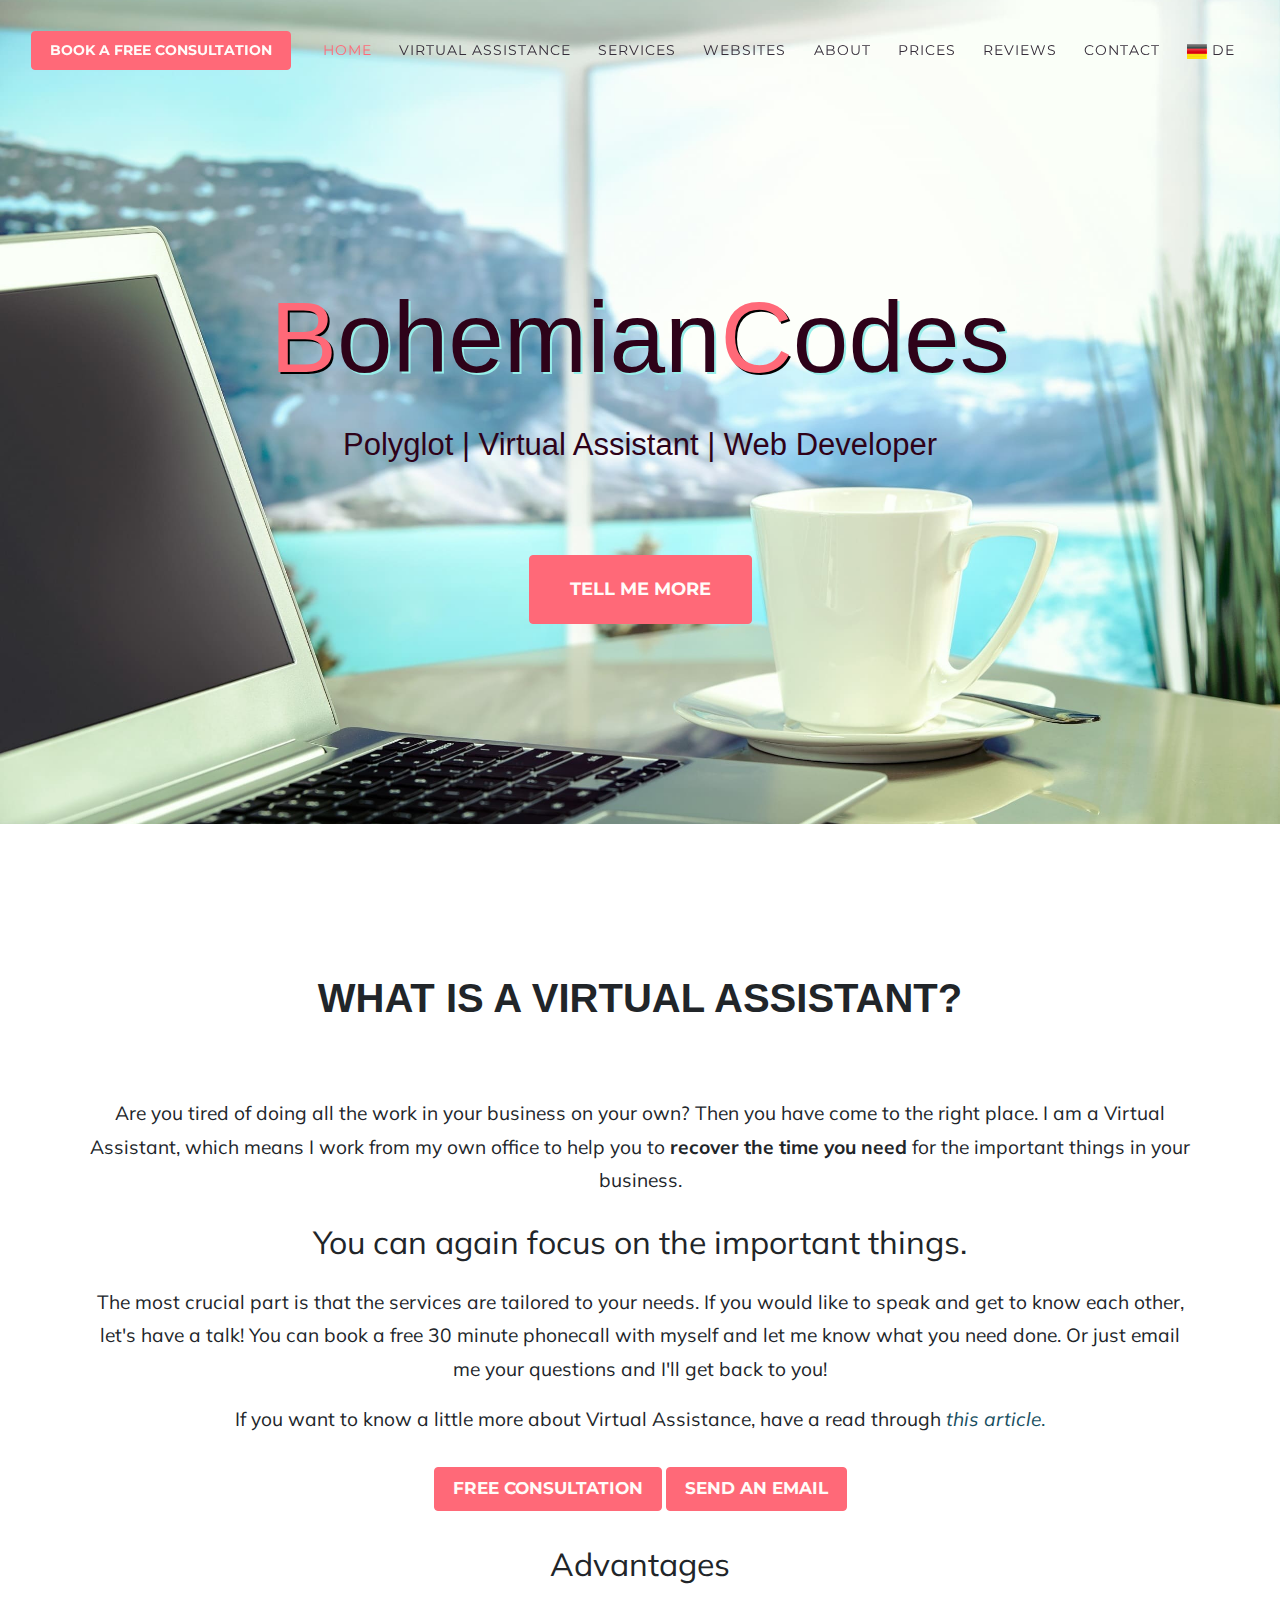
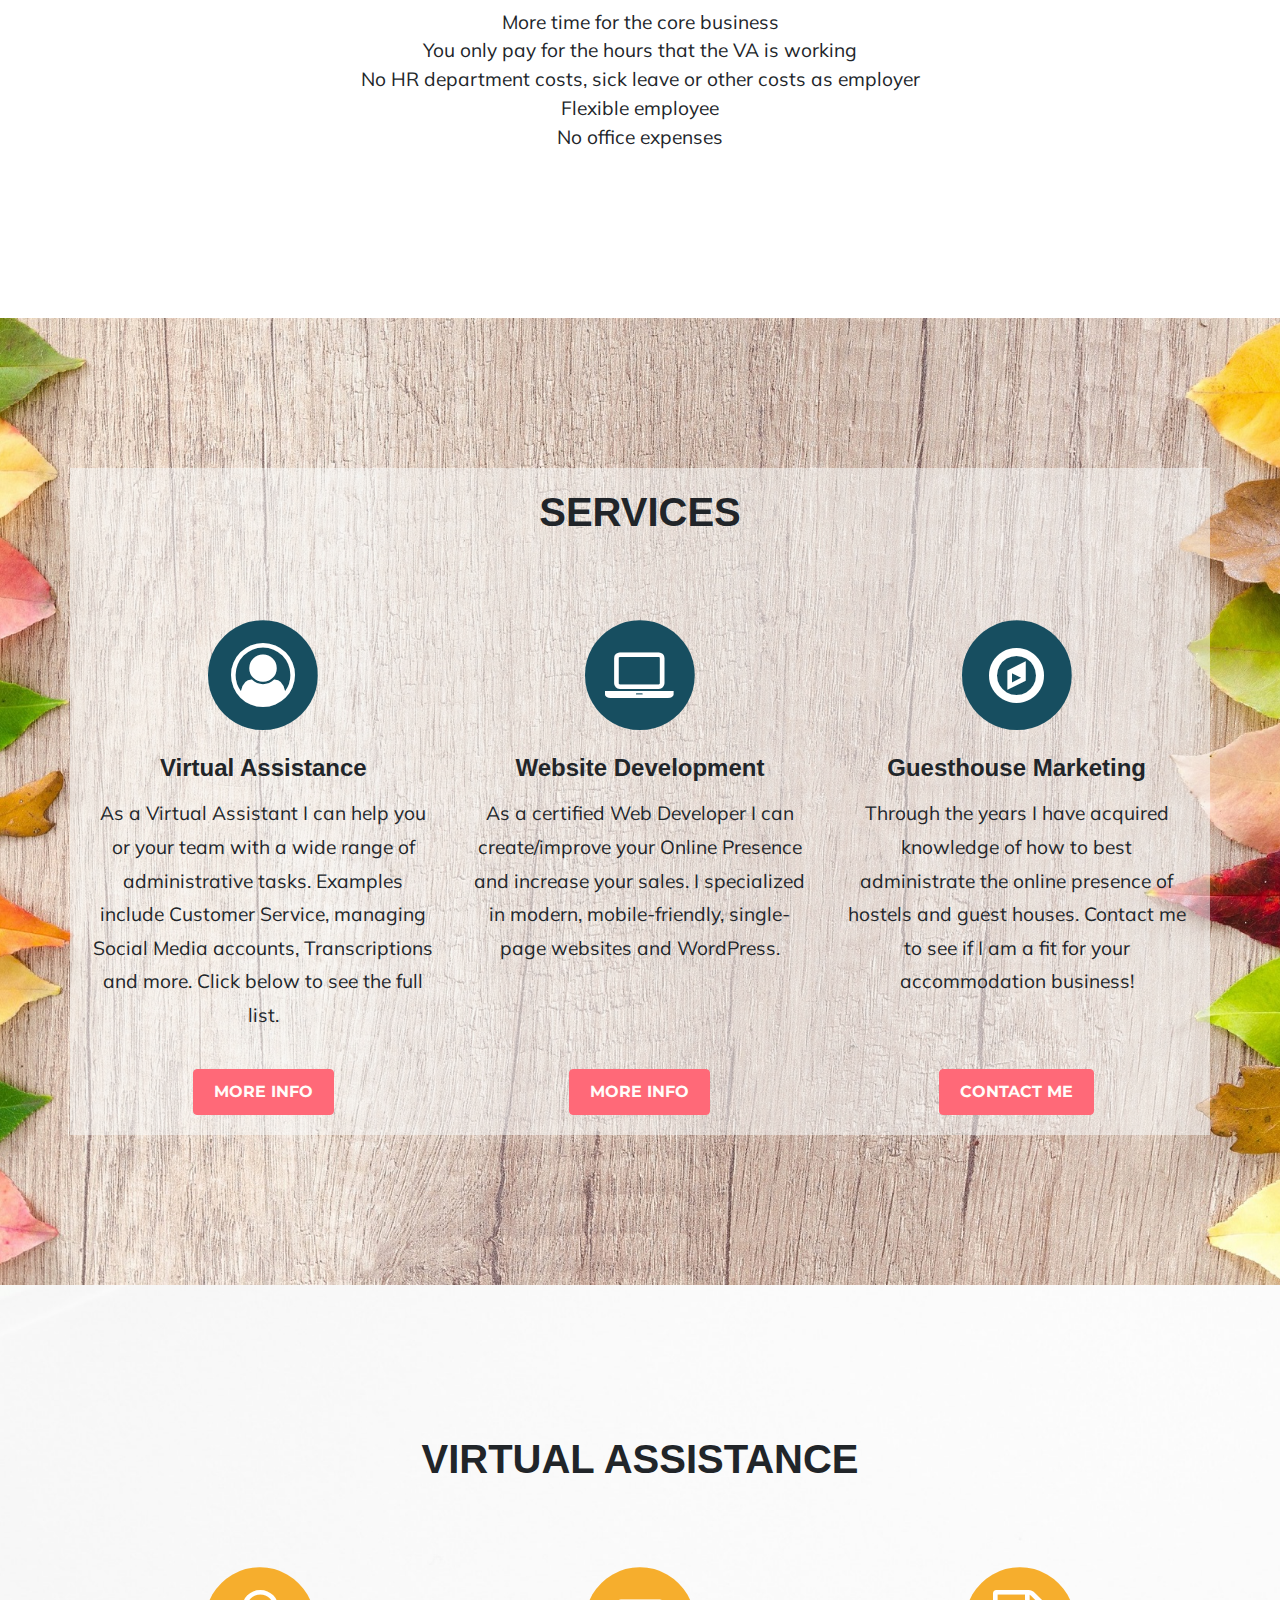
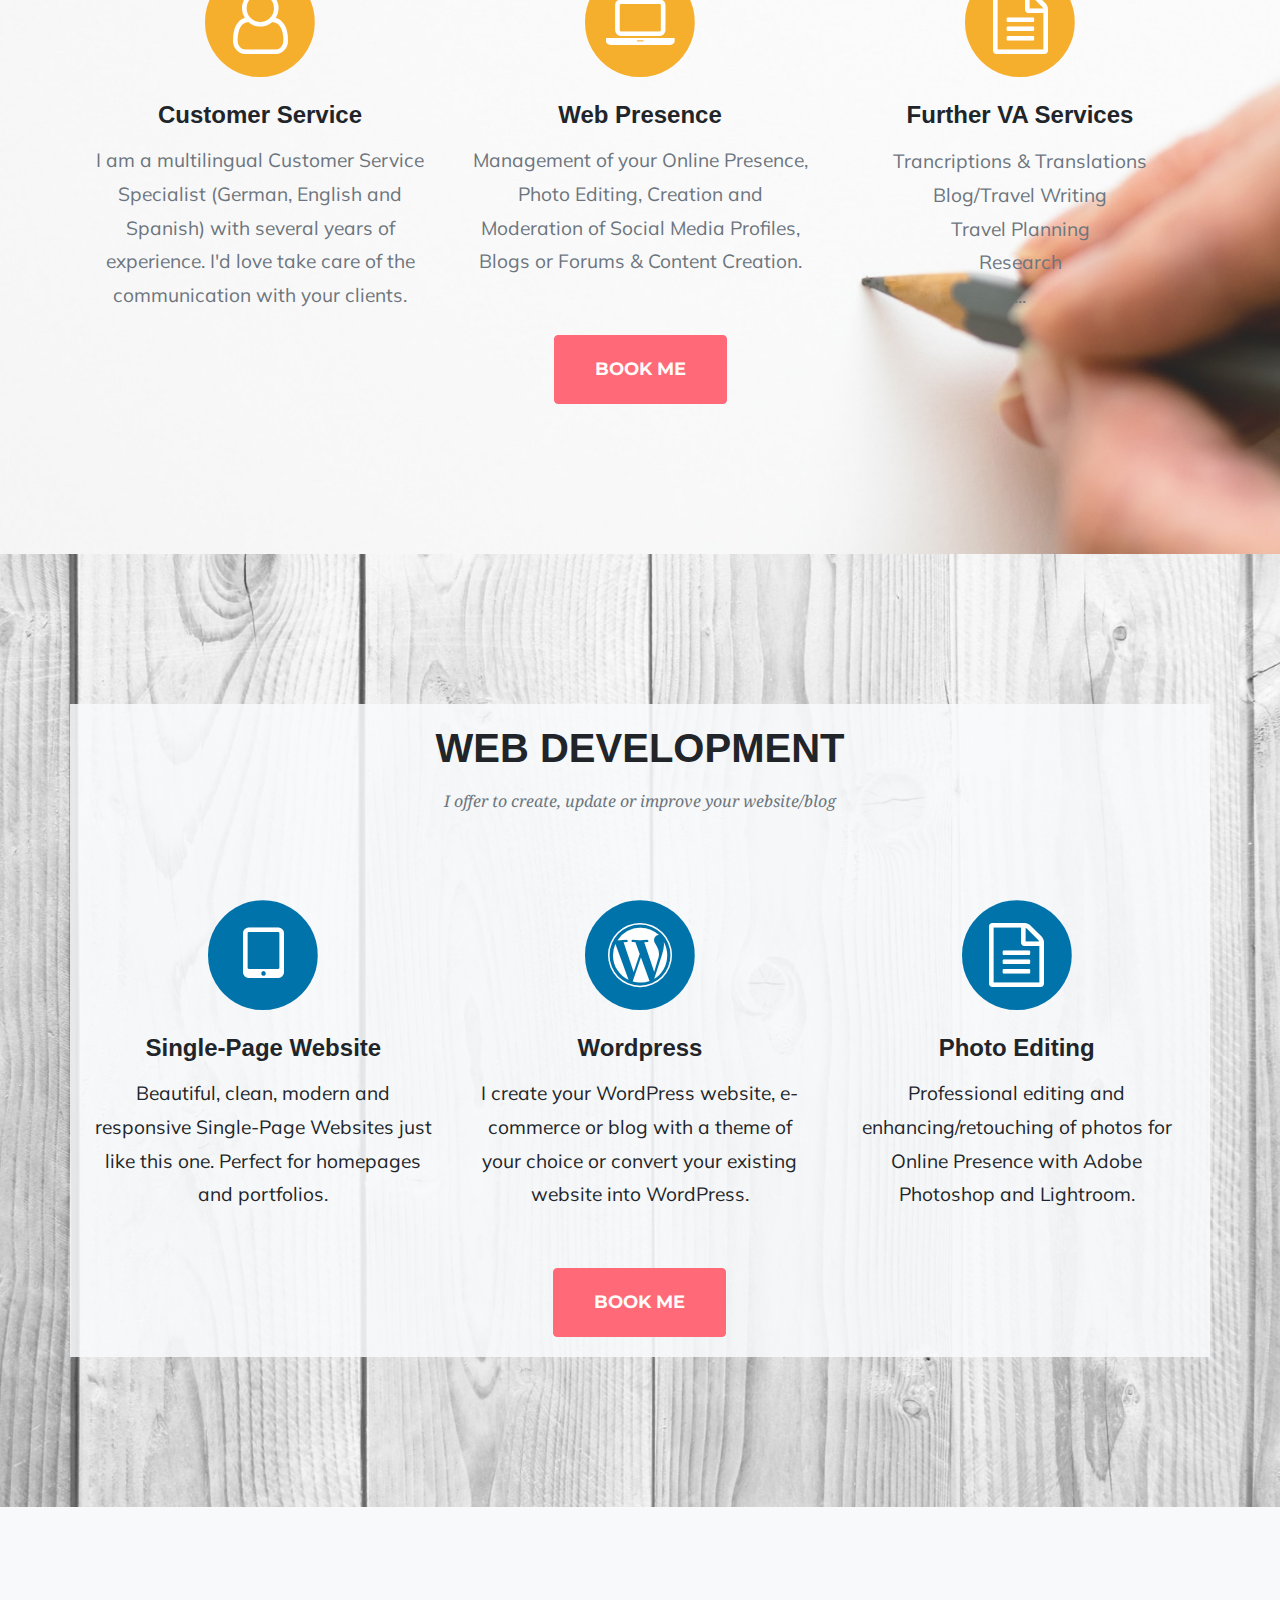
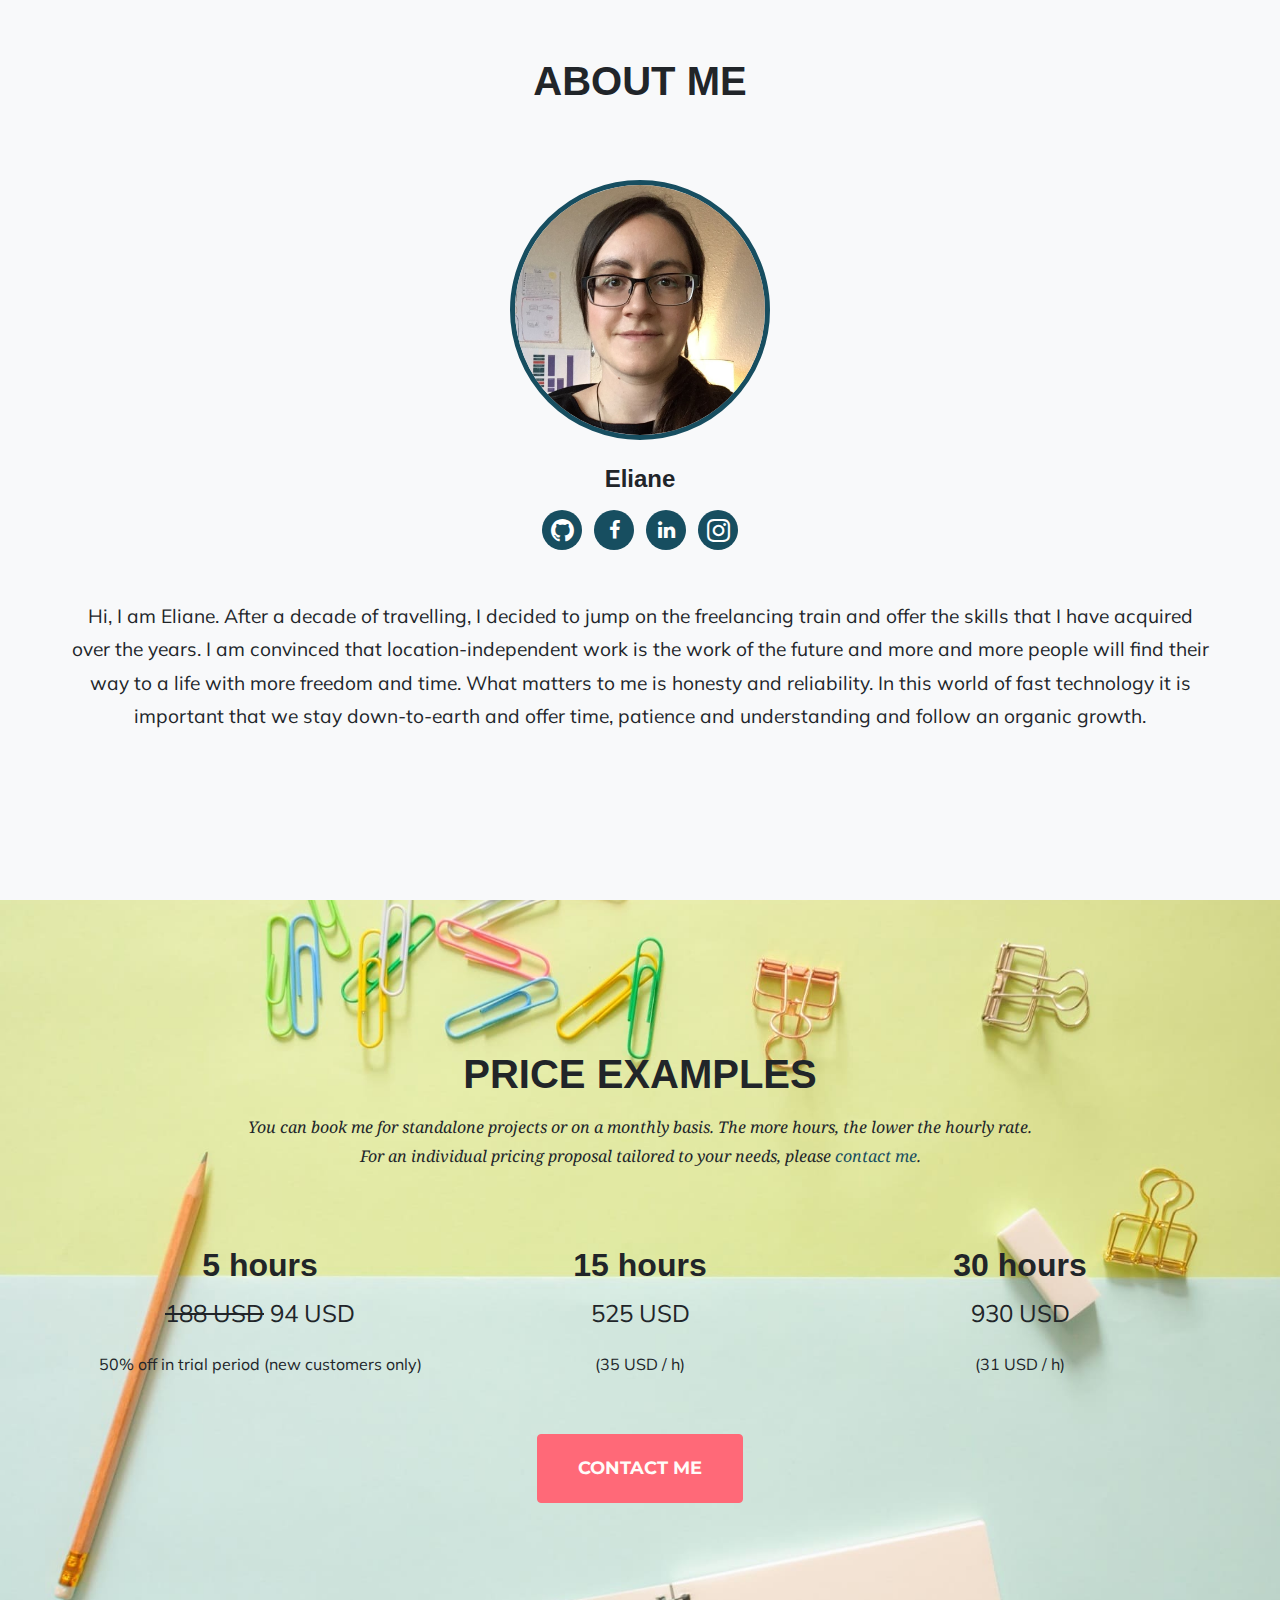
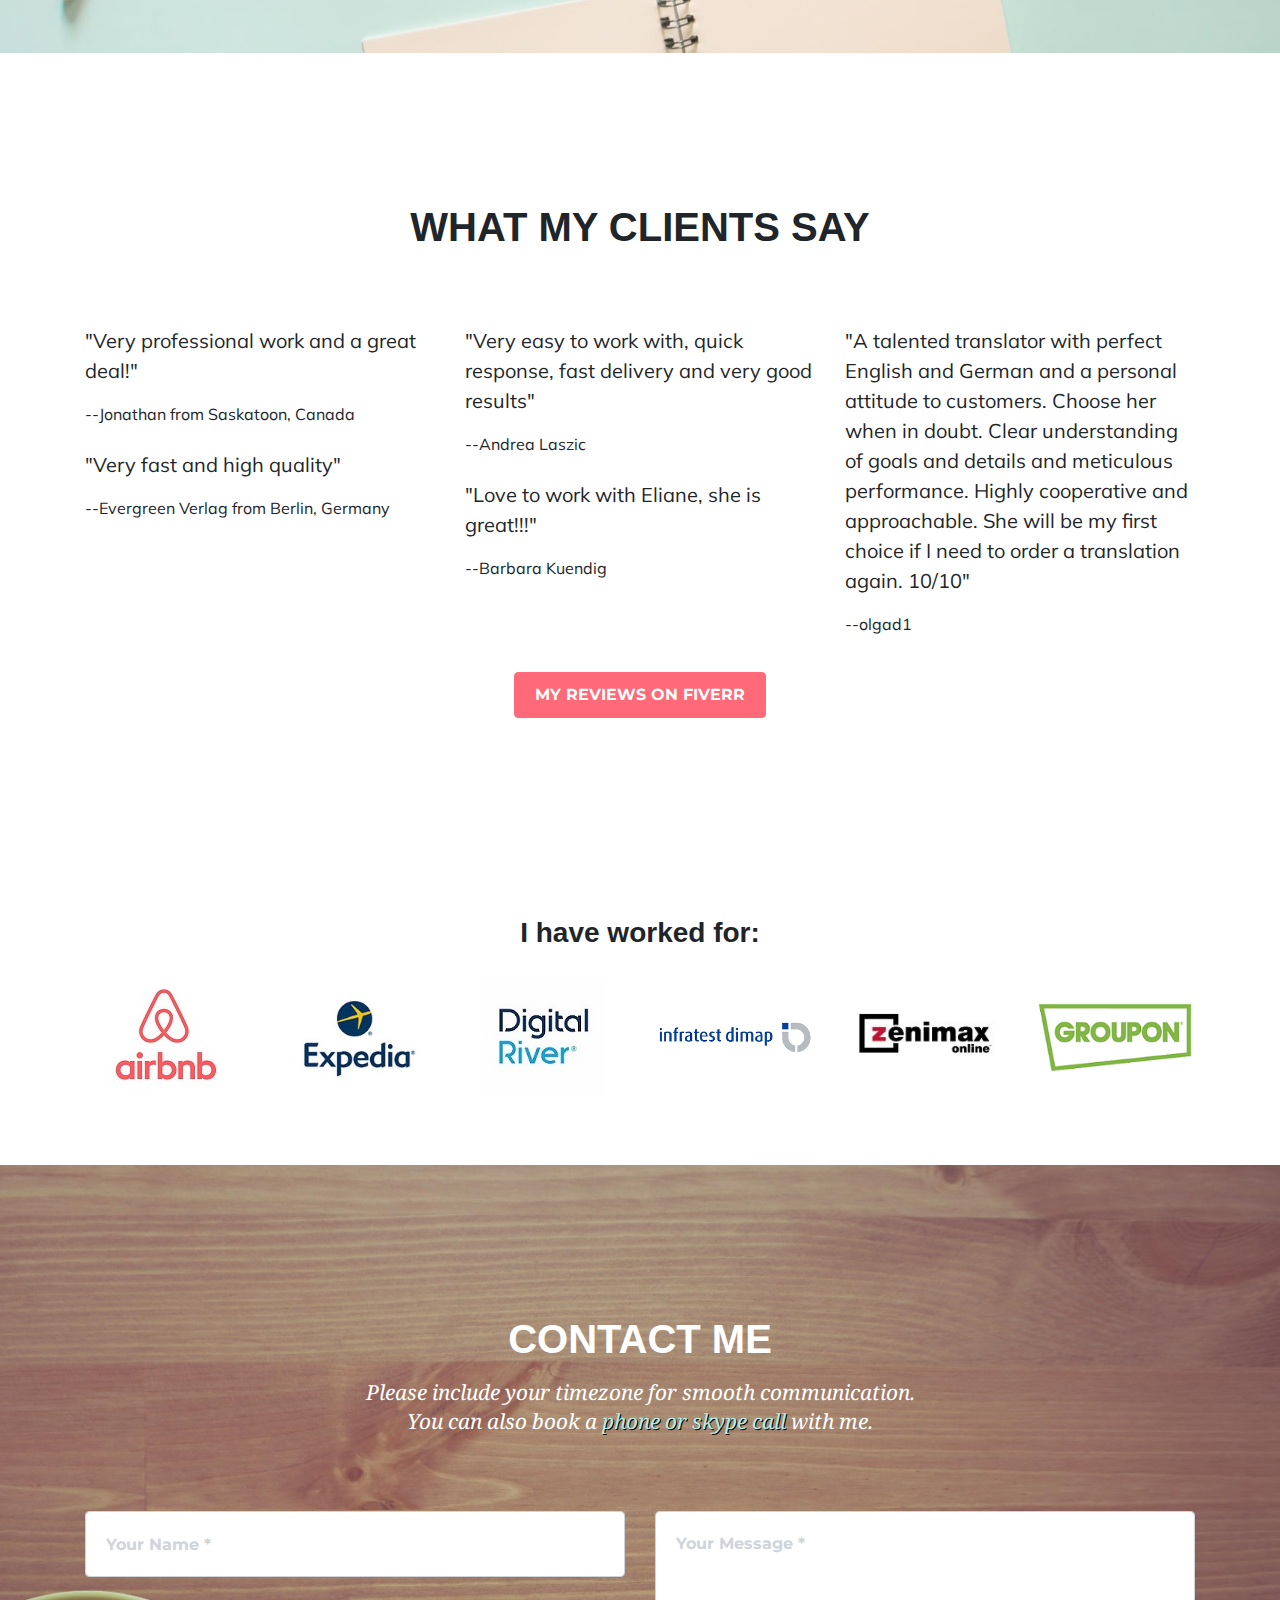
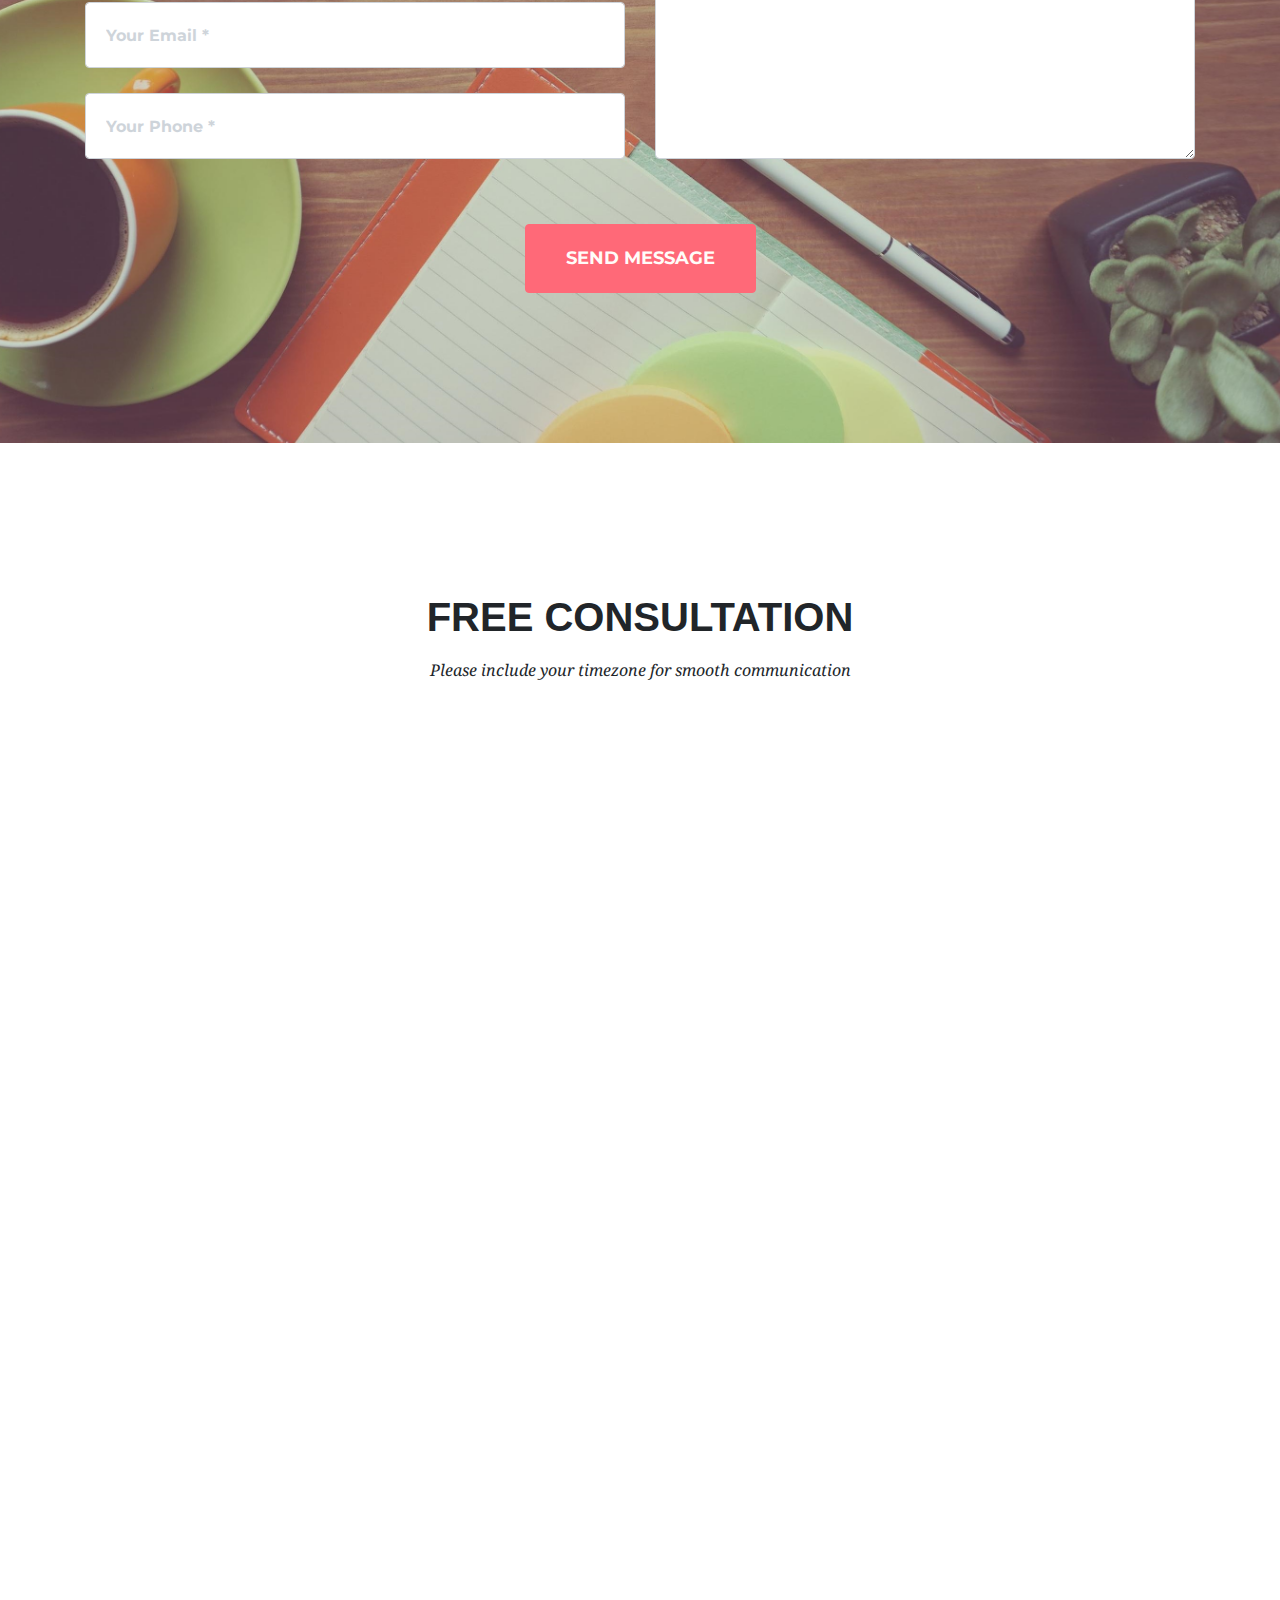
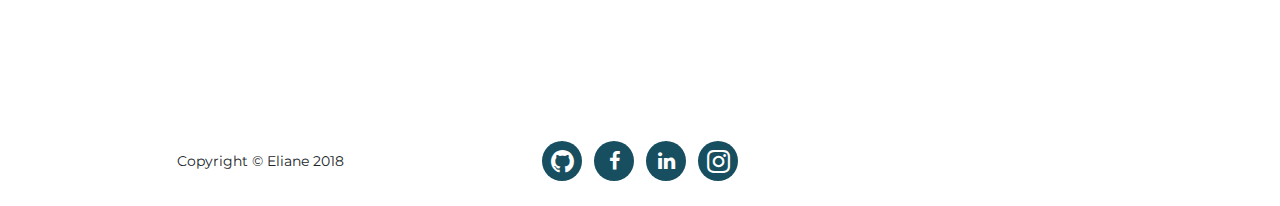
<file: index.html>
<!DOCTYPE html>
<html lang="en">

  <head>

    <link rel="shortcut icon" href="icons/favicon.ico" type="image/x-icon">
    <link rel="apple-touch-icon" href="icons/apple-touch-icon.png">
    <link rel="apple-touch-icon" sizes="57x57" href="icons/apple-touch-icon-57x57.png">
    <link rel="apple-touch-icon" sizes="72x72" href="icons/apple-touch-icon-72x72.png">
    <link rel="apple-touch-icon" sizes="76x76" href="icons/apple-touch-icon-76x76.png">
    <link rel="apple-touch-icon" sizes="114x114" href="icons/apple-touch-icon-114x114.png">
    <link rel="apple-touch-icon" sizes="120x120" href="icons/apple-touch-icon-120x120.png">
    <link rel="apple-touch-icon" sizes="144x144" href="icons/apple-touch-icon-144x144.png">
    <link rel="apple-touch-icon" sizes="152x152" href="icons/apple-touch-icon-152x152.png">
    <link rel="apple-touch-icon" sizes="180x180" href="icons/apple-touch-icon-180x180.png">

    <meta charset="utf-8">
    <meta name="viewport" content="width=device-width, initial-scale=1, shrink-to-fit=no">
    <meta name="description" content="">
    <meta name="author" content="">

    <title>Bohemian Codes</title>

    <!-- Bootstrap core CSS -->
    <link href="vendor/bootstrap/css/bootstrap.min.css" rel="stylesheet">

    <!-- Custom fonts for this template -->
    <link href="vendor/font-awesome/css/font-awesome.min.css" rel="stylesheet" type="text/css">
    <link href="https://fonts.googleapis.com/css?family=Montserrat:400,700|IM+Fell+English|IM+Fell+English+SC|Droid+Serif:400,700,400italic,700italic|Amatic+SC:400,700|Rancho|Muli" rel="stylesheet" type="text/css">

    <!-- Custom styles for this template -->
    <link href="css/agency.css" rel="stylesheet">

    <!-- Global site tag (gtag.js) - Google Analytics -->
    <script async src="https://www.googletagmanager.com/gtag/js?id=UA-113304393-1"></script>
    <script>
      window.dataLayer = window.dataLayer || [];
      function gtag(){dataLayer.push(arguments);}
      gtag('js', new Date());

      gtag('config', 'UA-113304393-1');
    </script>



  </head>

  <body id="page-top">

    <!-- Navigation -->
    <nav class="navbar navbar-expand-lg navbar-dark fixed-top" id="mainNav">
      <div class="container navbar-container">
        <a class="btn btn-bookme text-uppercase js-scroll-trigger" href="#consultation" target="_blank">Book A Free Consultation</a>
        <button class="navbar-toggler navbar-toggler-right" type="button" data-toggle="collapse" data-target="#navbarResponsive" aria-controls="navbarResponsive" aria-expanded="false" aria-label="Toggle navigation">
          Menu
          <i class="fa fa-bars"></i>
        </button>
        <div class="collapse navbar-collapse" id="navbarResponsive">
          <ul class="navbar-nav text-uppercase ml-auto">
            <li class="nav-item">
              <a class="nav-link js-scroll-trigger" href="#page-top">Home</a>
            </li>
            <li class="nav-item">
              <a class="nav-link js-scroll-trigger" href="#intro">Virtual Assistance</a>
            </li>
            <li class="nav-item">
              <a class="nav-link js-scroll-trigger" href="#services">Services</a>
            </li>
            <li class="nav-item">
              <a class="nav-link js-scroll-trigger" href="#webdev">Websites</a>
            </li>
            <li class="nav-item">
              <a class="nav-link js-scroll-trigger" href="#team">About</a>
            </li>
            <li class="nav-item">
              <a class="nav-link js-scroll-trigger" href="#prices">Prices</a>
            </li>
            <li class="nav-item">
              <a class="nav-link js-scroll-trigger" href="#reviews">Reviews</a>
            </li>

            <li class="nav-item">
              <a class="nav-link js-scroll-trigger" href="#contact">Contact</a>
            </li>
            <li class="nav-item">
              <a class="nav-link js-scroll-trigger" href="deutsch.html"><img src="img/de.png" alt="German Flag"> DE</a>
            </li>
          </ul>
        </div>
      </div>
    </nav>

    <!-- Header -->
    <header class="masthead">
      <div class="container">
        <div class="intro-text">
          <h1 class="intro-heading"><span style="color:#ff6978;text-shadow: 2px 2px black;">B</span>ohemian<span style="color:#ff6978;text-shadow: 2px 2px black;">C</span>odes</h1>
          <div class="intro-lead-in">Polyglot | Virtual Assistant | Web Developer </div>
          <a class="btn btn-primary btn-xl text-uppercase js-scroll-trigger" href="#intro">Tell Me More</a>
        </div>
      </div>
    </header>

    <!-- Intro -->
    <section class="grid" id="intro">
      <div class="container">
        <div class="row">
          <div class="col-lg-12 text-center">
            <h2 class="section-heading text-uppercase">What is a Virtual Assistant?</h2>
            <h3 class="section-subheading text-muted"></h3>
          </div>
        </div>
        <div class="text-center">
          <p> Are you tired of doing all the work in your business on your own? Then you have come to the right place. I am a Virtual Assistant, which means I work from my own office to help you to <b>recover the time you need</b> for the important things in your business. </p>

          <!-- <a class="btn btn-intro text-uppercase js-scroll-trigger" href="#services">Services I offer</a> -->

          <p class="big">You can again focus on the important things.</p>

          <p>The most crucial part is that the services are tailored to your needs. If you would like to speak and get to know each other, let's have a talk! You can book a free 30 minute phonecall with myself and let me know what you need done. Or just email me your questions and I'll get back to you! </p>

          <p> If you want to know a little more about Virtual Assistance, have a read through <a href="http://www.chrisducker.com/25tasks/" target="_blank"><i>this article</i>.</a></p>

          <a class="btn btn-intro text-uppercase js-scroll-trigger" href="https://bohemiancodes.youcanbook.me/" target="_blank">Free Consultation</a>
          <a class="btn btn-intro text-uppercase js-scroll-trigger" href="#contact">Send an Email</a>

          <p class="big">Advantages</p>
            <ul id="advantages">
              <li>More time for the core business</li>
              <li>You only pay for the hours that the VA is working</li>
              <li>No HR department costs, sick leave or other costs as employer</li>
              <li>Flexible employee</li>
              <li>No office expenses</li>
            </ul>
        </div>
      </div>
    </section>

    <!-- Services -->
    <section class="grid" id="services">
      <div class="container">
        <div class="row">
          <div class="col-lg-12 text-center">
            <h2 class="section-heading text-uppercase">Services</h2>
            <h3 class="section-subheading text-muted"></h3>
          </div>
        </div>
        <div class="row text-center">
          <div class="col-md-4">
            <span class="fa-stack fa-4x">
              <i class="fa fa-circle fa-stack-2x text-primary"></i>
              <i class="fa fa-user-circle-o fa-stack-1x fa-inverse"></i>
            </span>
            <h4 class="service-heading">Virtual Assistance</h4>
            <p>As a Virtual Assistant I can help you or your team with a wide range of administrative tasks. Examples include Customer Service, managing Social Media accounts, Transcriptions and more. Click below to see the full list.</p>
          </div>
          <div class="col-md-4">
            <span class="fa-stack fa-4x">
              <i class="fa fa-circle fa-stack-2x text-primary"></i>
              <i class="fa fa-laptop fa-stack-1x fa-inverse"></i>
            </span>
            <h4 class="service-heading">Website Development</h4>
            <p>As a certified Web Developer I can create/improve your Online Presence and increase your sales. I specialized in modern, mobile-friendly, single-page websites and WordPress. </p>
          </div>
          <div class="col-md-4">
            <span class="fa-stack fa-4x">
              <i class="fa fa-circle fa-stack-2x text-primary"></i>
              <i class="fa fa-compass fa-stack-1x fa-inverse"></i>
            </span>
            <h4 class="service-heading">Guesthouse Marketing</h4>
            <p>Through the years I have acquired knowledge of how to best administrate the online presence of hostels and guest houses. Contact me to see if I am a fit for your accommodation business!</p>
          </div>
        </div>
        <div class="row text-center">
          <div class="col-md-4"><a class="btn btn-grid text-uppercase js-scroll-trigger" href="#va">More Info</a></div>
          <div class="col-md-4"><a class="btn btn-grid text-uppercase js-scroll-trigger" href="#webdev">More Info</a></div>
          <div class="col-md-4"><a class="btn btn-grid text-uppercase js-scroll-trigger" href="#contact">Contact Me</a></div>
        </div> <!--row-->
      </div>
    </section>

    <!-- VA Section -->
    <section class="grid" id="va">
      <div class="container">
        <div class="row">
          <div class="col-lg-12 text-center">
            <h2 class="section-heading text-uppercase">Virtual Assistance</h2>
            <h3 class="section-subheading text-muted"></h3>
          </div>
        </div>
        <div class="row text-center">
          <div class="col-md-4">
            <span class="fa-stack fa-4x">
              <i class="fa fa-circle fa-stack-2x icons-secondary"></i>
              <i class="fa fa-user-o fa-stack-1x fa-inverse"></i>
            </span>
            <h4 class="service-heading">Customer Service</h4>
            <p class="text-muted">I am a multilingual Customer Service Specialist (German, English and Spanish) with several years of experience. I'd love take care of the communication with your clients.</p>
          </div>
          <div class="col-md-4">
            <span class="fa-stack fa-4x">
              <i class="fa fa-circle fa-stack-2x icons-secondary"></i>
              <i class="fa fa-laptop fa-stack-1x fa-inverse"></i>
            </span>
            <h4 class="service-heading">Web Presence</h4>
            <p class="text-muted">Management of your Online Presence, Photo Editing, Creation and Moderation of Social Media Profiles, Blogs or Forums & Content Creation. </p>
            <a class="btn btn-primary btn-xl text-uppercase js-scroll-trigger" href="#contact">Book me</a>
          </div>
          <div class="col-md-4">
            <span class="fa-stack fa-4x">
              <i class="fa fa-circle fa-stack-2x icons-secondary"></i>
              <i class="fa fa-file-text-o fa-stack-1x fa-inverse"></i>
            </span>
            <h4 class="service-heading">Further VA Services</h4>
            <p>
              <ul class="text-muted">
                <li>Trancriptions & Translations</li>
                <li>Blog/Travel Writing</li>
                <li>Travel Planning</li>
                <li>Research</li>
                <li>...</li>
              </ul>
            </p>
          </div>
        </div>
      </div>
    </section>

    <!-- Web Dev Section -->
    <section class="grid" id="webdev">
      <div class="container">
        <div class="row">
          <div class="col-lg-12 text-center">
            <h2 class="section-heading text-uppercase">Web Development</h2>
            <h3 class="section-subheading text-muted">I offer to create, update or improve your website/blog</h3>
          </div>
        </div>
        <div class="row text-center">
          <div class="col-md-4">
            <span class="fa-stack fa-4x">
              <i class="fa fa-circle fa-stack-2x icon-wordpress"></i>
              <i class="fa fa-tablet fa-stack-1x fa-inverse"></i>
            </span>
            <h4 class="service-heading">Single-Page Website</h4>
            <p>Beautiful, clean, modern and responsive Single-Page Websites just like this one. Perfect for homepages and portfolios.</p>
          </div>
          <div class="col-md-4">
            <span class="fa-stack fa-4x">
              <i class="fa fa-circle fa-stack-2x icon-wordpress"></i>
              <i class="fa fa-wordpress fa-stack-1x fa-inverse"></i>
            </span>
            <h4 class="service-heading">Wordpress</h4>
            <p>I create your WordPress website, e-commerce or blog with a theme of your choice or convert your existing website into WordPress.</p>
            <a class="btn btn-primary btn-xl text-uppercase js-scroll-trigger" href="#contact">Book me</a>
          </div>
          <div class="col-md-4">
            <span class="fa-stack fa-4x">
              <i class="fa fa-circle fa-stack-2x icon-wordpress"></i>
              <i class="fa fa-file-text-o fa-stack-1x fa-inverse"></i>
            </span>
            <h4 class="service-heading">Photo Editing</h4>
            <p>Professional editing and enhancing/retouching of photos for Online Presence with Adobe Photoshop and Lightroom.
            </p>
          </div>
        </div>
      </div>
    </section>

    <!-- Team -->
    <section class="bg-light" id="team">
      <div class="container">
        <div class="row">
          <div class="col-lg-12 text-center">
            <h2 class="section-heading text-uppercase">About Me</h2>
            <h3 class="section-subheading text-muted"></h3>
          </div>
        </div>
        <div class="row">
          <div class="col-sm-4">

          </div>

          <div class="col-sm-4">
            <div class="team-member">
              <img class="mx-auto rounded-circle" src="img/selfie4.jpg" alt="My Photo">
              <h4>Eliane</h4>
              <p class="text-muted"></p>
              <ul class="list-inline social-buttons">
                <li class="list-inline-item">
                  <a href="https://github.com/BohemianCodes">
                    <i class="fa fa-github fa-lg"></i>
                  </a>
                </li>
                <li class="list-inline-item">
                  <a href="https://www.facebook.com/bohemian.codes">
                    <i class="fa fa-facebook"></i>
                  </a>
                </li>
                <li class="list-inline-item">
                  <a href="https://www.linkedin.com/in/eliane-zacharias/">
                    <i class="fa fa-linkedin"></i>
                  </a>
                </li>
                <li class="list-inline-item">
                  <a href="https://www.instagram.com/zengipzy/">
                    <i class="fa fa-instagram fa-lg"></i>
                  </a>
                </li>
              </ul>
            </div>
          </div>
          <div class="col-sm-4">

          </div>
        <div class="row about">
          <div class="col-lg-12 mx-auto text-center">
            <p>Hi, I am Eliane. After a decade of travelling, I decided to jump on the freelancing train and offer the skills that I have acquired over the years. I am convinced that location-independent work is the work of the future and more and more people will find their way to a life with more freedom and time. What matters to me is honesty and reliability. In this world of fast technology it is important that we stay down-to-earth and offer time, patience and understanding and follow an organic growth.</p>
          </div>
        </div>
      </div>
    </section>

    <!-- About -->
    <!-- <section class="bg-light" id="about">
      <div class="container">
        <div class="row">
          <div class="col-lg-12 text-center">
            <h2 class="section-heading text-uppercase">My Story</h2>
            <h3 class="section-subheading text-muted">There's no space to tell everything, but here are a few of my favourites</h3>
          </div>
        </div>
        <div class="row">
          <div class="col-lg-12">
            <ul class="timeline">
              <li>
                <div class="timeline-image">
                  <img class="rounded-circle img-fluid" src="img/about/canada10.jpg" alt="">
                </div>
                <div class="timeline-panel">
                  <div class="timeline-heading">
                    <h4>2012</h4>
                    <h4 class="subheading">Departure</h4>
                  </div>
                  <div class="timeline-body">
                    <p class="text-muted">On my 26th birthday I decided to follow my heart and live a life as a full-time traveller. In January 2012 I left Berlin with 1600€ and a backpack towards Mexico. <br>I started my Blog "Finding Neverland".</p>
                  </div>
                </div>
              </li>
              <li class="timeline-inverted">
                <div class="timeline-image">
                  <img class="rounded-circle img-fluid" src="img/about/coffee.jpg" alt="">
                </div>
                <div class="timeline-panel">
                  <div class="timeline-heading">
                    <h4>2012</h4>
                    <h4 class="subheading">Cherry Picking in Canada</h4>
                  </div>
                  <div class="timeline-body">
                    <p class="text-muted">After I ran out of money, I went to Canada to go Cherrypicking, a popular job for many Canadians and Travelers. I lived outdoors, next to a river for 3 months.</p>
                  </div>
                </div>
              </li>
              <li>
                <div class="timeline-image">
                  <img class="rounded-circle img-fluid" src="img/about/rainbow.jpg" alt="">
                </div>
                <div class="timeline-panel">
                  <div class="timeline-heading">
                    <h4>2012</h4>
                    <h4 class="subheading">World Rainbow Gathering Mexico</h4>
                  </div>
                  <div class="timeline-body">
                    <p class="text-muted">One of the highlights of my life was the experience of participating the World Rainbow Gathering in Palenque, near the Maya Temples in South Mexico</p>
                  </div>
                </div>
              </li>
              <li class="timeline-inverted">
                <div class="timeline-image">
                  <img class="rounded-circle img-fluid" src="img/about/surf.jpg" alt="">
                </div>
                <div class="timeline-panel">
                  <div class="timeline-heading">
                    <h4>2013</h4>
                    <h4 class="subheading">Travel Agent in Lisboa</h4>
                  </div>
                  <div class="timeline-body">
                    <p class="text-muted">After 14 months of travelling through the Americas, I was offered a job as Travel Agent in Lisbon, Portugal. My surfing attemps were as limited as my Portugese, but it was a helluva time.</p>
                  </div>
                </div>
              </li>
              <li>
                <div class="timeline-image">
                  <img class="rounded-circle img-fluid" src="img/about/cali1.jpg" alt="">
                </div>
                <div class="timeline-panel">
                  <div class="timeline-heading">
                    <h4>2013</h4>
                    <h4 class="subheading">California</h4>
                  </div>
                  <div class="timeline-body">
                    <p class="text-muted">The Mekka of Hippies. I was lucky to meet many wonderful people, see many magical places, take roadtrips, a silent retreat and a good bite of the relaxed way of life.</p>
                  </div>
                </div>
              </li>
              <li class="timeline-inverted">
                <div class="timeline-image">
                  <img class="rounded-circle img-fluid" src="img/about/bike.jpg" alt="">
                </div>
                <div class="timeline-panel">
                  <div class="timeline-heading">
                    <h4>2014</h4>
                    <h4 class="subheading">Bikepacking to Romania</h4>
                  </div>
                  <div class="timeline-body">
                    <p class="text-muted">One of my craziest ideas was to buy a bike and start to drive it from the Black Forest to Romania. I didn't drive all the way in the end, but I attended two Rainbow gatherings in Romania and Hungary, took one meditation retreat and also spent time with the Gypsies/Romani people in Romania. Totally worth it.</p>
                  </div>
                </div>
              </li>
              <li>
                <div class="timeline-image">
                  <img class="rounded-circle img-fluid" src="img/about/airbnb.jpg" alt="">
                </div>
                <div class="timeline-panel">
                  <div class="timeline-heading">
                    <h4>2014-2016</h4>
                    <h4 class="subheading">Airbnb in Dublin</h4>
                  </div>
                  <div class="timeline-body">
                    <p class="text-muted">My longest full time job was when I worked for Airbnb in Dublin, but I had a total of 3 enjoyable jobs in Ireland. It was also the longest time I lived in a country after starting my journey, although I did travel all the time. I especially am in love with the west coast. I'll return.</p>
                  </div>
                </div>
              </li>
              <li class="timeline-inverted">
                <div class="timeline-image">
                  <img class="rounded-circle img-fluid" src="img/about/casita2.jpg" alt="">
                </div>
                <div class="timeline-panel">
                  <div class="timeline-heading">
                    <h4>2016</h4>
                    <h4 class="subheading">Volunteering in Chiapas</h4>
                  </div>
                  <div class="timeline-body">
                    <p class="text-muted">I helped a Guest House South Mexico to improve it's Online Presence. I volunteered and was lucky to stay inside a big house for free, in San Cristóbal de las Casas, next to the magical mountains of Chiapas.</p>
                  </div>
                </div>
              </li>
              <li>
                <div class="timeline-image">
                  <img class="rounded-circle img-fluid" src="img/about/cascada.jpg" alt="">
                </div>
                <div class="timeline-panel">
                  <div class="timeline-heading">
                    <h4>2016</h4>
                    <h4 class="subheading">Volunteering in the Costa Rican Rainforest</h4>
                  </div>
                  <div class="timeline-body">
                    <p class="text-muted">Two separate times I volunteered in this big treehouse-hostel called Cascada Verde in the paradisiacal jungle of Costa Rica, run by a couple from Berlin.</p>
                  </div>
                </div>
              </li>
              <li class="timeline-inverted">
                <div class="timeline-image">
                  <img class="rounded-circle img-fluid" src="img/about/berlin.jpg" alt="">
                </div>
                <div class="timeline-panel">
                  <div class="timeline-heading">
                    <h4>2017/18</h4>
                    <h4 class="subheading">Berlin</h4>
                  </div>
                  <div class="timeline-body">
                    <p class="text-muted">I returned to Berlin temporarily in order to fully make my dream come true: To be able to work professionally while at the same time being able to travel and live in places I love. I took a Web Developer Course and started my own business.</p>
                  </div>
                </div>
              </li>
            </ul>
          </div>
        </div>
      </div>
    </section> -->


    <!-- Prices -->
    <section class="bg-light" id="prices">
      <div class="container">
        <div class="row">
          <div class="col-lg-12 text-center">
            <h2 class="section-heading text-uppercase">Price Examples</h2>
            <h3 class="section-subheading">You can book me for standalone projects or on a monthly basis. The more hours, the lower the hourly rate.<br>For an individual pricing proposal tailored to your needs, please <a href="#contact">contact me</a>. </h3>
        </div>
      </div>
      <div id="va-preise" class="row text-center">
        <div class="col-md-4">
          <h2>5 hours</h2>
          <p><s>188 USD</s> 94 USD</p>
          <p class="small-p">50% off in trial period (new customers only)</p>
        </div>
        <div class="col-md-4">
          <h2>15 hours</h2>
          <p>525 USD</p>
          <p class="small-p">(35 USD / h)</p>
          <a class="btn btn-primary btn-xl text-uppercase js-scroll-trigger" href="#contact">Contact Me</a>
        </div>
        <div class="col-md-4">
          <h2>30 hours</h2>
          <p>930 USD</p>
          <p class="small-p">(31 USD / h)</p>
        </div>
      </div>
    </section>

    <!-- Reviews -->
    <section id="reviews">
      <div class="container">
        <div class="row">
          <div class="col-lg-12 text-center">
            <h2 class="section-heading text-uppercase">What my Clients say</h2>
            <h3 class="section-subheading text-muted"></h3>
          </div>
        </div>
        <div class="row">
          <div class="col-md-4">
            <blockquote class="blockquote">"Very professional work and a great deal!"</blockquote>--Jonathan from Saskatoon, Canada
            <br><br>
            <blockquote class="blockquote">"Very fast and high quality"</blockquote>
              --Evergreen Verlag from Berlin, Germany</p>
          </div>

          <div class="col-md-4">
            <blockquote class="blockquote">"Very easy to work with, quick response, fast delivery and very good results"</blockquote>--Andrea Laszic
            <br><br>
            <blockquote class="blockquote">"Love to work with Eliane, she is great!!!"</blockquote>
              --Barbara Kuendig</p>
          </div>
          <div class="col-md-4">
            <blockquote class="blockquote">"A talented translator with perfect English and German and a personal attitude to customers. Choose her when in doubt. Clear understanding of goals and details and meticulous performance. Highly cooperative and approachable. She will be my first choice if I need to order a translation again. 10/10"</blockquote>
              --olgad1</p>
          </div>
        </div>
        <div class="row">
          <a class="btn btn-fiverr text-uppercase js-scroll-trigger" href="https://www.fiverr.com/bohemiancodes">My Reviews on Fiverr</a>
        </div>
    </section>

    <!-- Clients -->
    <section class="py-5">
      <div class="container">
        <h3 class="text-center"> I have worked for:</h3>
        <div class="row align-items-center">
          <div class="col-md-2 col-sm-6">
            <a href="#">
              <img class="img-fluid d-block mx-auto" src="img/airbnb2.jpg" alt="Airbnb Logo">
            </a>
          </div>
          <div class="col-md-2 col-sm-6">
            <a href="#">
              <img class="img-fluid d-block mx-auto" src="img/expedia.jpg" alt="Expedia Logo">
            </a>
          </div>
          <div class="col-md-2 col-sm-6">
            <a href="#">
              <img class="img-fluid d-block mx-auto" src="img/dr.jpg" alt="Digital River Logo">
            </a>
          </div>
          <div class="col-md-2 col-sm-6">
            <a href="#">
              <img class="img-fluid d-block mx-auto" src="img/infratest.png" alt="Infratest Logo">
            </a>
          </div>

        <div class="col-md-2 col-sm-6">
          <a href="#">
            <img class="img-fluid d-block mx-auto" src="img/zenimax.jpg" alt="Zenimax Logo">
          </a>
        </div>
          <div class="col-md-2 col-sm-6">
            <a href="#">
              <img class="img-fluid d-block mx-auto" src="img/groupon.png" alt="Groupon Logo">
            </a>
          </div>
        </div>
      </div>
    </section>


    <!-- Contact -->
    <section id="contact">
      <div class="container">
        <div class="row">
          <div class="col-lg-12 text-center">
            <h2 class="section-heading text-uppercase">Contact Me</h2>
            <h3 class="section-subheading">Please include your timezone for smooth communication.<br>
            You can also book a <a href="https://bohemiancodes.youcanbook.me/" target="_blank">phone or skype call</a> with me.</h3>
          </div>
        </div>
        <div class="row">
          <div class="col-lg-12">
            <form id="contactForm" name="sentMessage" novalidate>
              <div class="row">
                <div class="col-md-6">
                  <div class="form-group">
                    <input class="form-control" id="name" type="text" placeholder="Your Name *" required data-validation-required-message="Please enter your name.">
                    <p class="help-block text-danger"></p>
                  </div>
                  <div class="form-group">
                    <input class="form-control" id="email" type="email" placeholder="Your Email *" required data-validation-required-message="Please enter your email address.">
                    <p class="help-block text-danger"></p>
                  </div>
                  <div class="form-group">
                    <input class="form-control" id="phone" type="tel" placeholder="Your Phone *" required data-validation-required-message="Please enter your phone number.">
                    <p class="help-block text-danger"></p>
                  </div>
                </div>
                <div class="col-md-6">
                  <div class="form-group">
                    <textarea class="form-control" id="message" placeholder="Your Message *" required data-validation-required-message="Please enter a message."></textarea>
                    <p class="help-block text-danger"></p>
                  </div>
                </div>
                </div>
                <div class="clearfix"></div>
                <div class="col-lg-12 text-center">
                  <div id="success"></div>
                  <button id="sendMessageButton" class="btn btn-primary btn-xl text-uppercase" type="submit">Send Message</button>
                </div>
              </div>
            </form>
          </div>
        </div>
      </div>
    </section>

    <section id="consultation">
      <div class="container">
        <div class="row">
          <div class="col-lg-12 text-center">
            <h2 class="section-heading text-uppercase">Free Consultation</h2>
            <h3 class="section-subheading">Please include your timezone for smooth communication</h3>
          </div>
        </div>
        <iframe src="https://app.acuityscheduling.com/schedule.php?owner=15044555" width="100%" height="800" frameBorder="0"></iframe><script src="https://d3gxy7nm8y4yjr.cloudfront.net/js/embed.js" type="text/javascript"></script>
      </div>
    </section>

    <!-- Footer -->
    <footer>
      <div class="container">
        <div class="row">
          <div class="col-md-4">
            <span class="copyright">Copyright &copy; Eliane 2018</span>
          </div>
          <div class="col-md-4">
            <ul class="list-inline social-buttons">
              <li class="list-inline-item">
                <a href="https://github.com/BohemianCodes">
                  <i class="fa fa-github fa-lg"></i>
                </a>
              </li>
              <li class="list-inline-item">
                <a href="https://www.facebook.com/bohemian.codes">
                  <i class="fa fa-facebook"></i>
                </a>
              </li>
              <li class="list-inline-item">
                <a href="https://www.linkedin.com/company/bohemian-codes/">
                  <i class="fa fa-linkedin"></i>
                </a>
              </li>
              <li class="list-inline-item">
                <a href="https://www.instagram.com/zengipzy/">
                  <i class="fa fa-instagram fa-lg"></i>
                </a>
              </li>
            </ul>
          </div>
          <!-- <div class="col-md-4">
            <ul class="list-inline quicklinks">
              <li class="list-inline-item">
                <a href="#">Privacy Policy</a>
              </li>
              <li class="list-inline-item">
                <a href="#">Terms of Use</a>
              </li>
            </ul>
          </div> -->
        </div>
      </div>
    </footer>

    <!-- Bootstrap core JavaScript -->
    <script src="vendor/jquery/jquery.min.js"></script>
    <script src="vendor/bootstrap/js/bootstrap.bundle.min.js"></script>

    <!-- Plugin JavaScript -->
    <script src="vendor/jquery-easing/jquery.easing.min.js"></script>

    <!-- Contact form JavaScript -->
    <script src="js/jqBootstrapValidation.js"></script>
    <script src="js/contact_me.js"></script>

    <!-- Custom scripts for this template -->
    <script src="js/agency.min.js"></script>

    <!-- Start of Async Drift Code -->
    <script>
    !function() {
      var t;
      if (t = window.driftt = window.drift = window.driftt || [], !t.init) return t.invoked ? void (window.console && console.error && console.error("Drift snippet included twice.")) : (t.invoked = !0,
      t.methods = [ "identify", "config", "track", "reset", "debug", "show", "ping", "page", "hide", "off", "on" ],
      t.factory = function(e) {
        return function() {
          var n;
          return n = Array.prototype.slice.call(arguments), n.unshift(e), t.push(n), t;
        };
      }, t.methods.forEach(function(e) {
        t[e] = t.factory(e);
      }), t.load = function(t) {
        var e, n, o, i;
        e = 3e5, i = Math.ceil(new Date() / e) * e, o = document.createElement("script"),
        o.type = "text/javascript", o.async = !0, o.crossorigin = "anonymous", o.src = "https://js.driftt.com/include/" + i + "/" + t + ".js",
        n = document.getElementsByTagName("script")[0], n.parentNode.insertBefore(o, n);
      });
    }();
    drift.SNIPPET_VERSION = '0.3.1';
    drift.load('epcpd2evnah8');
    </script>
    <!-- End of Async Drift Code -->

  </body>

</html>
</file>
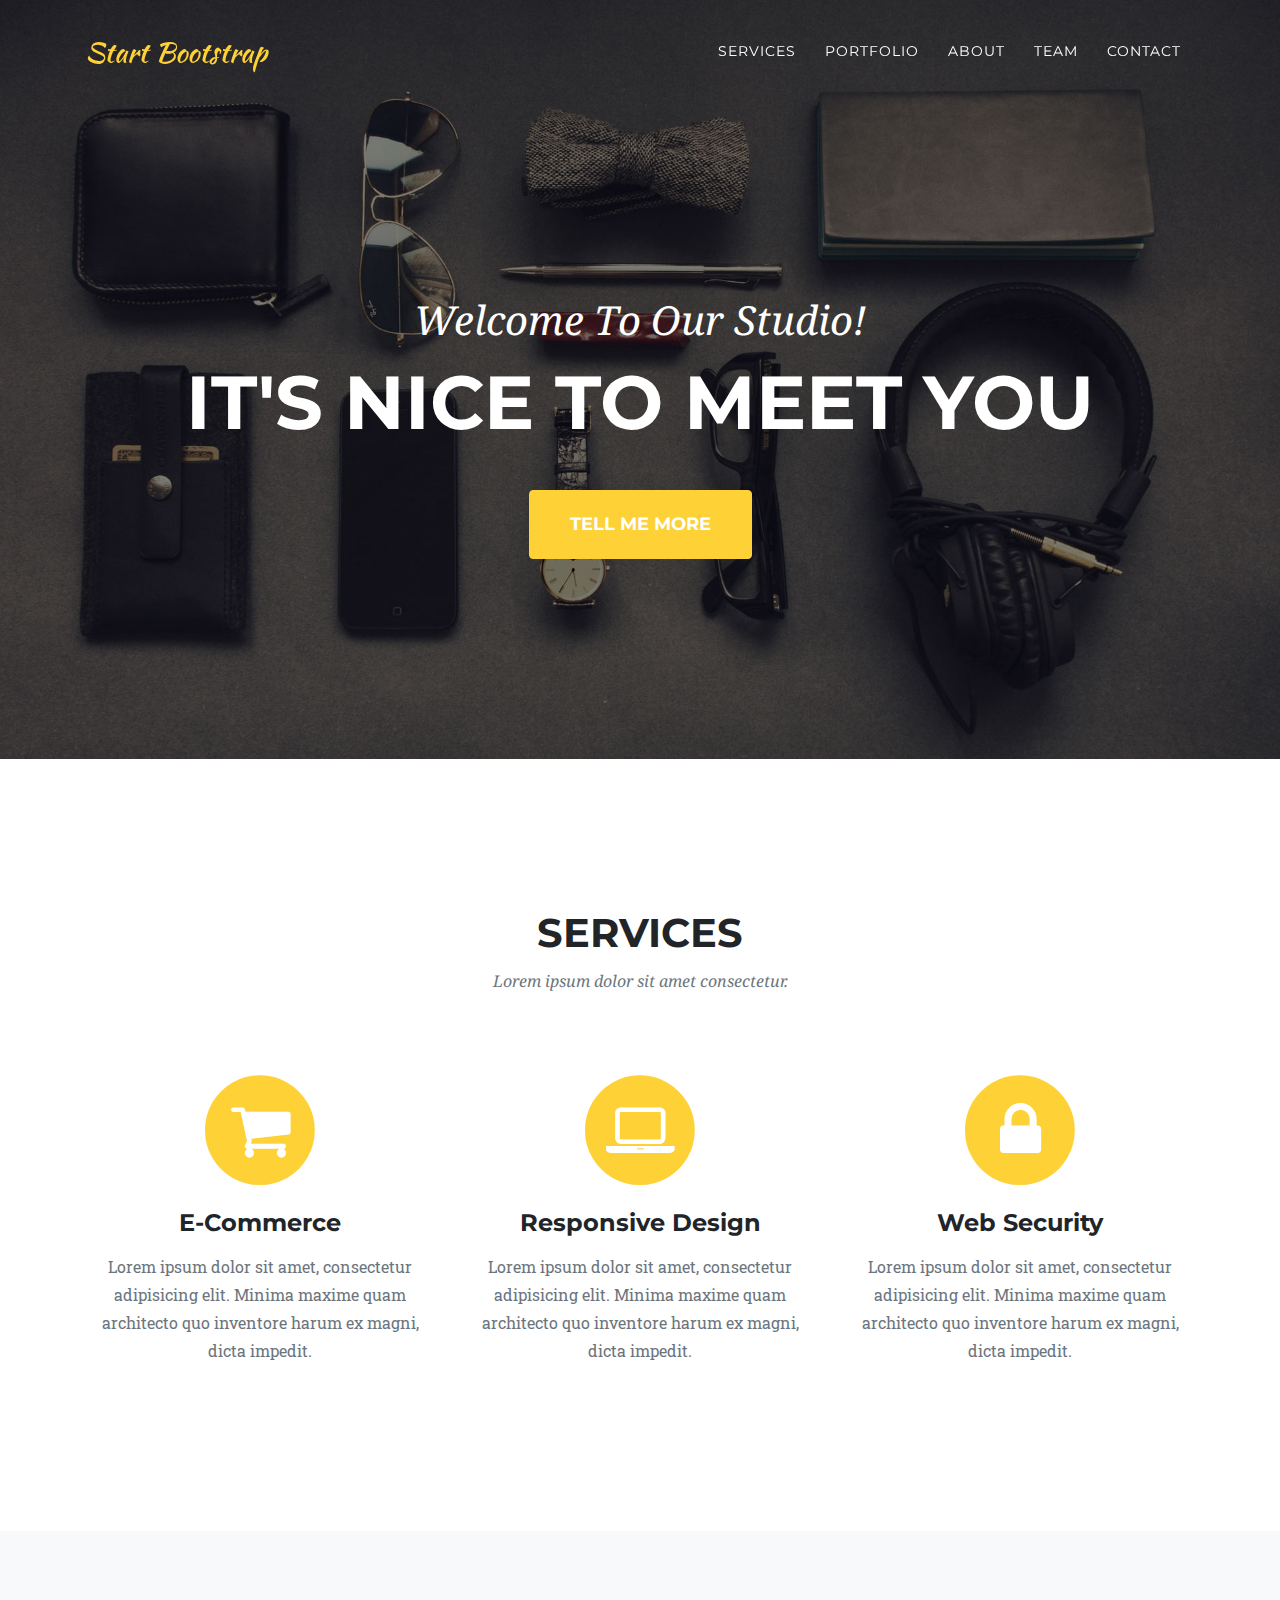
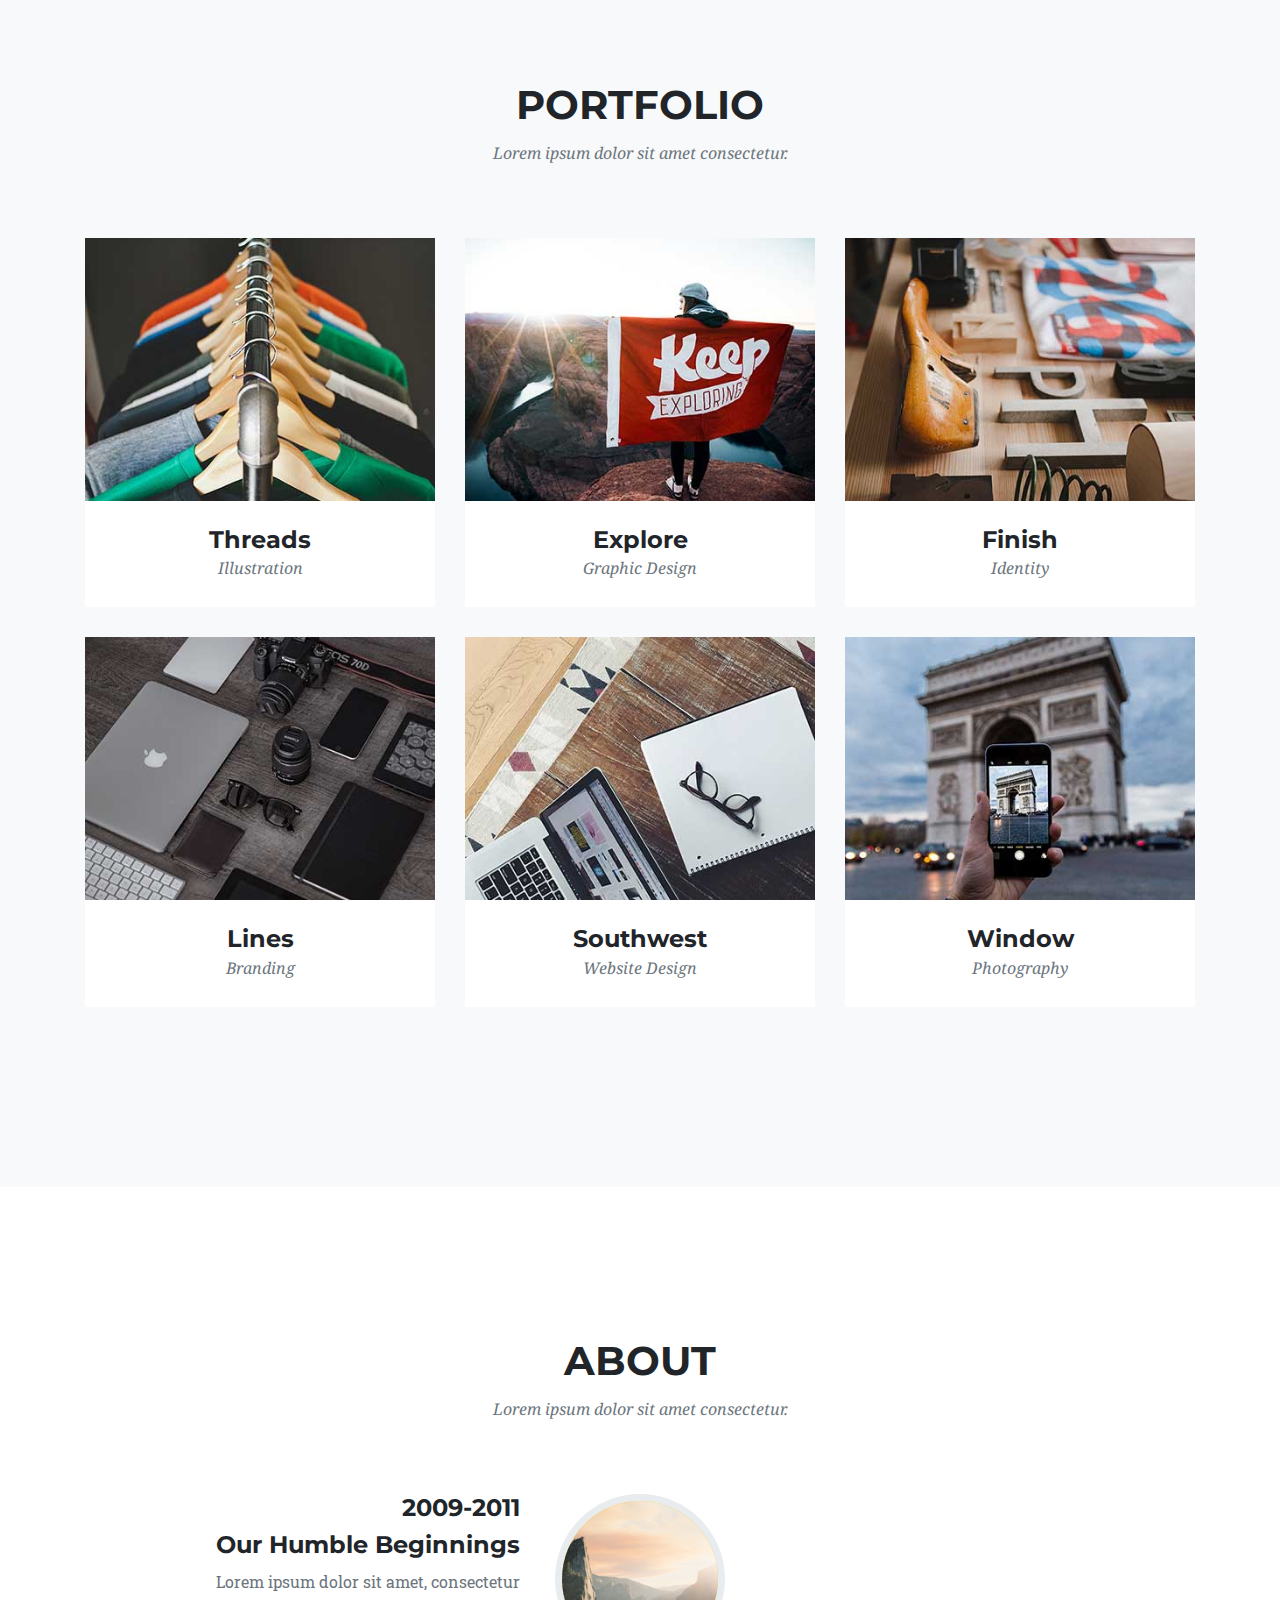
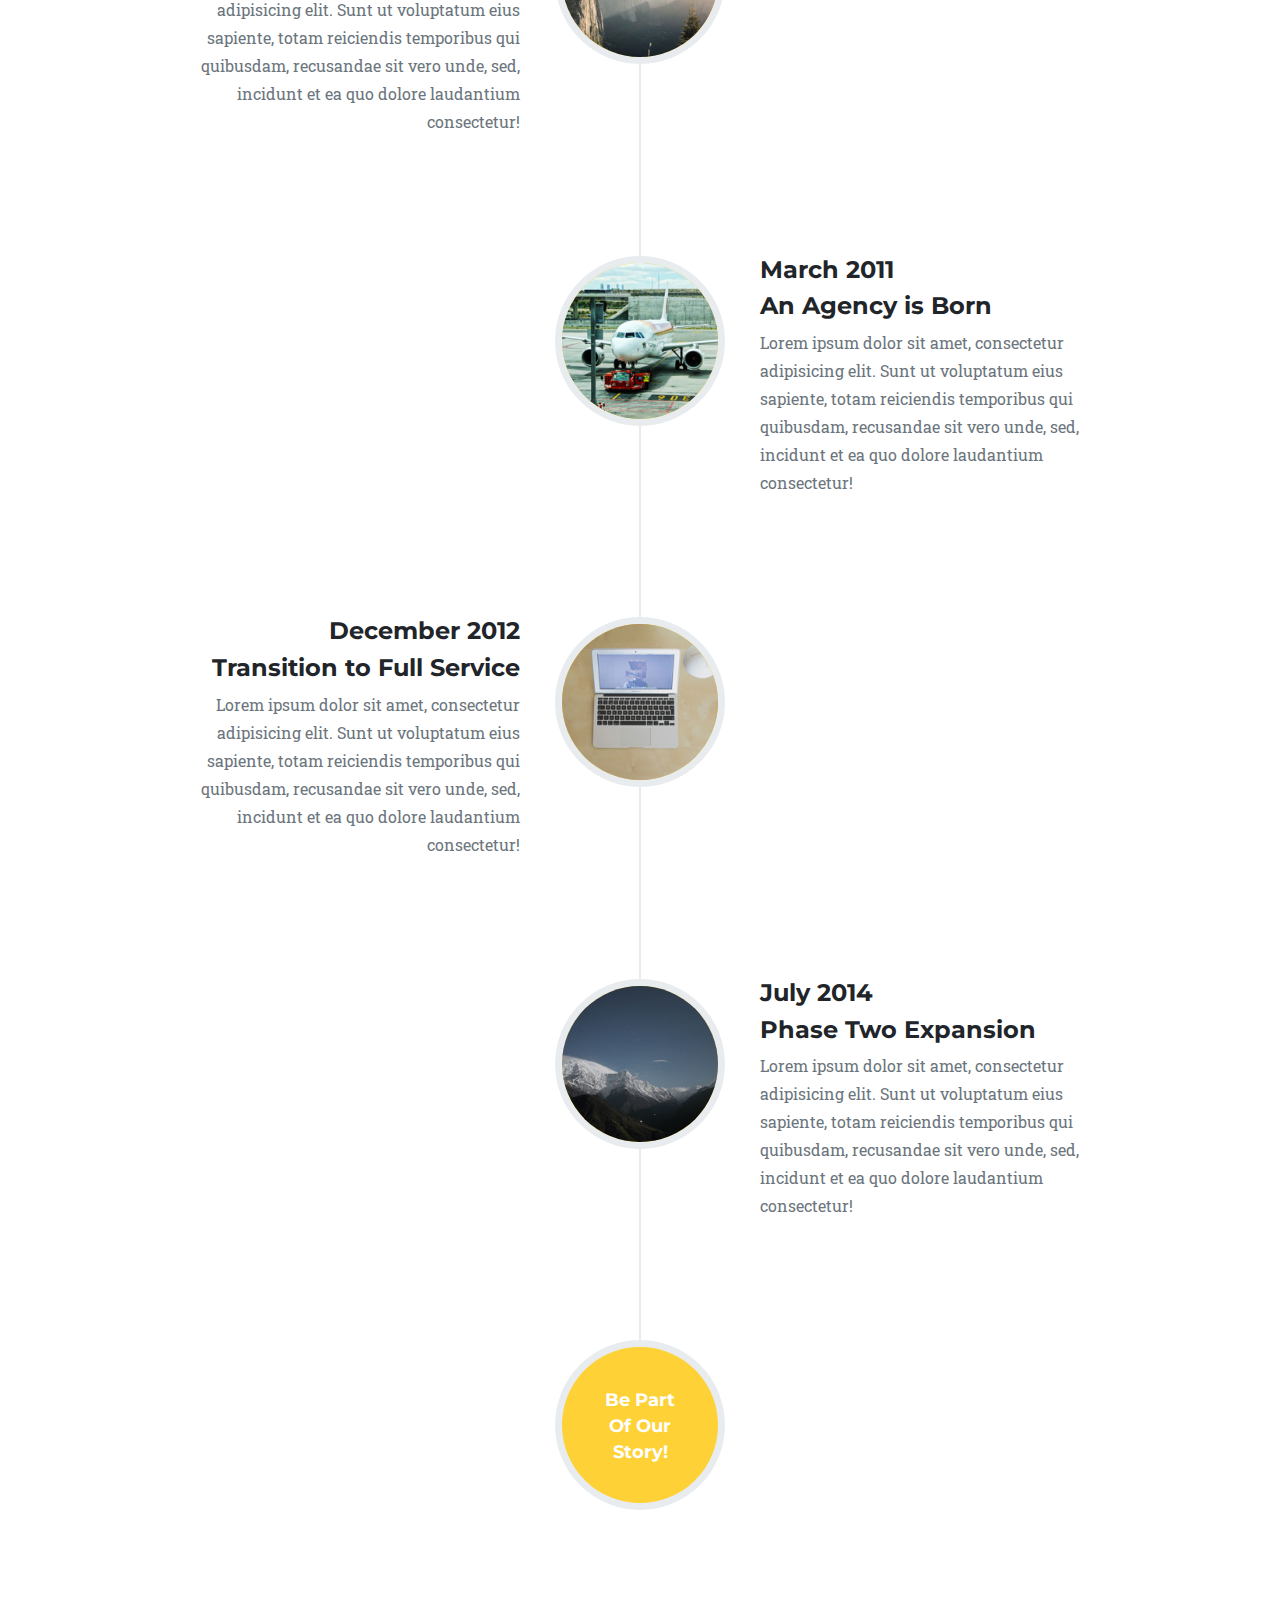
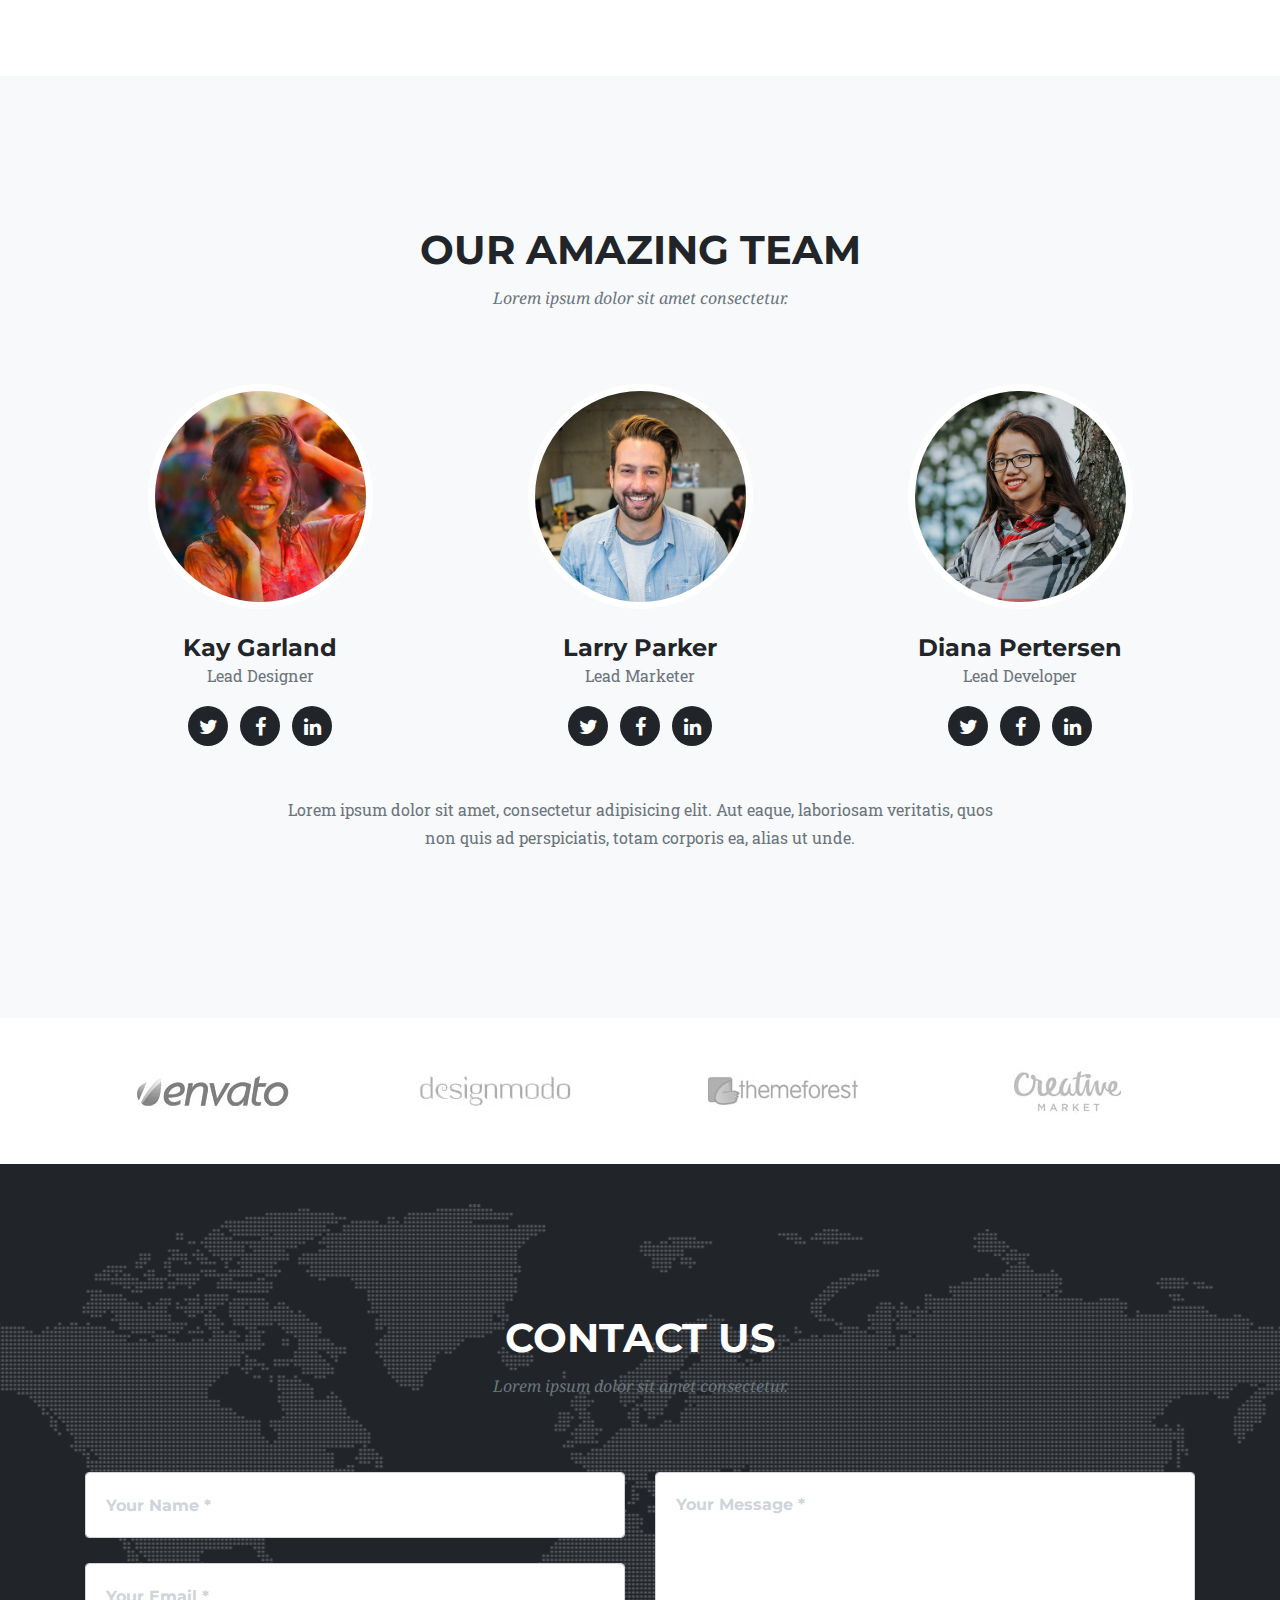
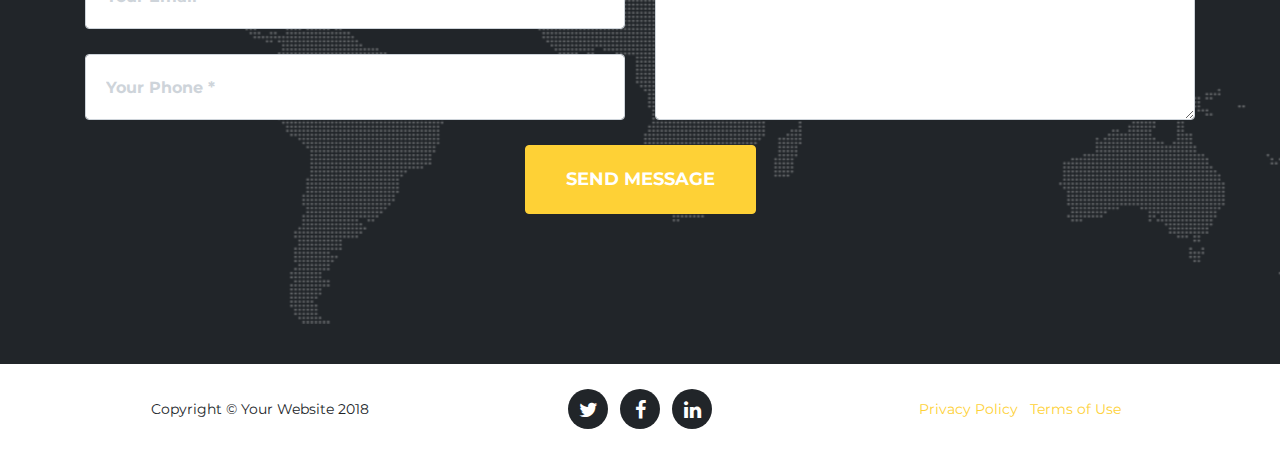
<file: template/startbootstrap-agency-gh-pages/index.html>
<!DOCTYPE html>
<html lang="en">

  <head>

    <meta charset="utf-8">
    <meta name="viewport" content="width=device-width, initial-scale=1, shrink-to-fit=no">
    <meta name="description" content="">
    <meta name="author" content="">

    <title>Agency - Start Bootstrap Theme</title>

    <!-- Bootstrap core CSS -->
    <link href="vendor/bootstrap/css/bootstrap.min.css" rel="stylesheet">

    <!-- Custom fonts for this template -->
    <link href="vendor/font-awesome/css/font-awesome.min.css" rel="stylesheet" type="text/css">
    <link href="https://fonts.googleapis.com/css?family=Montserrat:400,700" rel="stylesheet" type="text/css">
    <link href='https://fonts.googleapis.com/css?family=Kaushan+Script' rel='stylesheet' type='text/css'>
    <link href='https://fonts.googleapis.com/css?family=Droid+Serif:400,700,400italic,700italic' rel='stylesheet' type='text/css'>
    <link href='https://fonts.googleapis.com/css?family=Roboto+Slab:400,100,300,700' rel='stylesheet' type='text/css'>

    <!-- Custom styles for this template -->
    <link href="css/agency.min.css" rel="stylesheet">

  </head>

  <body id="page-top">

    <!-- Navigation -->
    <nav class="navbar navbar-expand-lg navbar-dark fixed-top" id="mainNav">
      <div class="container">
        <a class="navbar-brand js-scroll-trigger" href="#page-top">Start Bootstrap</a>
        <button class="navbar-toggler navbar-toggler-right" type="button" data-toggle="collapse" data-target="#navbarResponsive" aria-controls="navbarResponsive" aria-expanded="false" aria-label="Toggle navigation">
          Menu
          <i class="fa fa-bars"></i>
        </button>
        <div class="collapse navbar-collapse" id="navbarResponsive">
          <ul class="navbar-nav text-uppercase ml-auto">
            <li class="nav-item">
              <a class="nav-link js-scroll-trigger" href="#services">Services</a>
            </li>
            <li class="nav-item">
              <a class="nav-link js-scroll-trigger" href="#portfolio">Portfolio</a>
            </li>
            <li class="nav-item">
              <a class="nav-link js-scroll-trigger" href="#about">About</a>
            </li>
            <li class="nav-item">
              <a class="nav-link js-scroll-trigger" href="#team">Team</a>
            </li>
            <li class="nav-item">
              <a class="nav-link js-scroll-trigger" href="#contact">Contact</a>
            </li>
          </ul>
        </div>
      </div>
    </nav>

    <!-- Header -->
    <header class="masthead">
      <div class="container">
        <div class="intro-text">
          <div class="intro-lead-in">Welcome To Our Studio!</div>
          <div class="intro-heading text-uppercase">It's Nice To Meet You</div>
          <a class="btn btn-primary btn-xl text-uppercase js-scroll-trigger" href="#services">Tell Me More</a>
        </div>
      </div>
    </header>

    <!-- Services -->
    <section id="services">
      <div class="container">
        <div class="row">
          <div class="col-lg-12 text-center">
            <h2 class="section-heading text-uppercase">Services</h2>
            <h3 class="section-subheading text-muted">Lorem ipsum dolor sit amet consectetur.</h3>
          </div>
        </div>
        <div class="row text-center">
          <div class="col-md-4">
            <span class="fa-stack fa-4x">
              <i class="fa fa-circle fa-stack-2x text-primary"></i>
              <i class="fa fa-shopping-cart fa-stack-1x fa-inverse"></i>
            </span>
            <h4 class="service-heading">E-Commerce</h4>
            <p class="text-muted">Lorem ipsum dolor sit amet, consectetur adipisicing elit. Minima maxime quam architecto quo inventore harum ex magni, dicta impedit.</p>
          </div>
          <div class="col-md-4">
            <span class="fa-stack fa-4x">
              <i class="fa fa-circle fa-stack-2x text-primary"></i>
              <i class="fa fa-laptop fa-stack-1x fa-inverse"></i>
            </span>
            <h4 class="service-heading">Responsive Design</h4>
            <p class="text-muted">Lorem ipsum dolor sit amet, consectetur adipisicing elit. Minima maxime quam architecto quo inventore harum ex magni, dicta impedit.</p>
          </div>
          <div class="col-md-4">
            <span class="fa-stack fa-4x">
              <i class="fa fa-circle fa-stack-2x text-primary"></i>
              <i class="fa fa-lock fa-stack-1x fa-inverse"></i>
            </span>
            <h4 class="service-heading">Web Security</h4>
            <p class="text-muted">Lorem ipsum dolor sit amet, consectetur adipisicing elit. Minima maxime quam architecto quo inventore harum ex magni, dicta impedit.</p>
          </div>
        </div>
      </div>
    </section>

    <!-- Portfolio Grid -->
    <section class="bg-light" id="portfolio">
      <div class="container">
        <div class="row">
          <div class="col-lg-12 text-center">
            <h2 class="section-heading text-uppercase">Portfolio</h2>
            <h3 class="section-subheading text-muted">Lorem ipsum dolor sit amet consectetur.</h3>
          </div>
        </div>
        <div class="row">
          <div class="col-md-4 col-sm-6 portfolio-item">
            <a class="portfolio-link" data-toggle="modal" href="#portfolioModal1">
              <div class="portfolio-hover">
                <div class="portfolio-hover-content">
                  <i class="fa fa-plus fa-3x"></i>
                </div>
              </div>
              <img class="img-fluid" src="img/portfolio/01-thumbnail.jpg" alt="">
            </a>
            <div class="portfolio-caption">
              <h4>Threads</h4>
              <p class="text-muted">Illustration</p>
            </div>
          </div>
          <div class="col-md-4 col-sm-6 portfolio-item">
            <a class="portfolio-link" data-toggle="modal" href="#portfolioModal2">
              <div class="portfolio-hover">
                <div class="portfolio-hover-content">
                  <i class="fa fa-plus fa-3x"></i>
                </div>
              </div>
              <img class="img-fluid" src="img/portfolio/02-thumbnail.jpg" alt="">
            </a>
            <div class="portfolio-caption">
              <h4>Explore</h4>
              <p class="text-muted">Graphic Design</p>
            </div>
          </div>
          <div class="col-md-4 col-sm-6 portfolio-item">
            <a class="portfolio-link" data-toggle="modal" href="#portfolioModal3">
              <div class="portfolio-hover">
                <div class="portfolio-hover-content">
                  <i class="fa fa-plus fa-3x"></i>
                </div>
              </div>
              <img class="img-fluid" src="img/portfolio/03-thumbnail.jpg" alt="">
            </a>
            <div class="portfolio-caption">
              <h4>Finish</h4>
              <p class="text-muted">Identity</p>
            </div>
          </div>
          <div class="col-md-4 col-sm-6 portfolio-item">
            <a class="portfolio-link" data-toggle="modal" href="#portfolioModal4">
              <div class="portfolio-hover">
                <div class="portfolio-hover-content">
                  <i class="fa fa-plus fa-3x"></i>
                </div>
              </div>
              <img class="img-fluid" src="img/portfolio/04-thumbnail.jpg" alt="">
            </a>
            <div class="portfolio-caption">
              <h4>Lines</h4>
              <p class="text-muted">Branding</p>
            </div>
          </div>
          <div class="col-md-4 col-sm-6 portfolio-item">
            <a class="portfolio-link" data-toggle="modal" href="#portfolioModal5">
              <div class="portfolio-hover">
                <div class="portfolio-hover-content">
                  <i class="fa fa-plus fa-3x"></i>
                </div>
              </div>
              <img class="img-fluid" src="img/portfolio/05-thumbnail.jpg" alt="">
            </a>
            <div class="portfolio-caption">
              <h4>Southwest</h4>
              <p class="text-muted">Website Design</p>
            </div>
          </div>
          <div class="col-md-4 col-sm-6 portfolio-item">
            <a class="portfolio-link" data-toggle="modal" href="#portfolioModal6">
              <div class="portfolio-hover">
                <div class="portfolio-hover-content">
                  <i class="fa fa-plus fa-3x"></i>
                </div>
              </div>
              <img class="img-fluid" src="img/portfolio/06-thumbnail.jpg" alt="">
            </a>
            <div class="portfolio-caption">
              <h4>Window</h4>
              <p class="text-muted">Photography</p>
            </div>
          </div>
        </div>
      </div>
    </section>

    <!-- About -->
    <section id="about">
      <div class="container">
        <div class="row">
          <div class="col-lg-12 text-center">
            <h2 class="section-heading text-uppercase">About</h2>
            <h3 class="section-subheading text-muted">Lorem ipsum dolor sit amet consectetur.</h3>
          </div>
        </div>
        <div class="row">
          <div class="col-lg-12">
            <ul class="timeline">
              <li>
                <div class="timeline-image">
                  <img class="rounded-circle img-fluid" src="img/about/1.jpg" alt="">
                </div>
                <div class="timeline-panel">
                  <div class="timeline-heading">
                    <h4>2009-2011</h4>
                    <h4 class="subheading">Our Humble Beginnings</h4>
                  </div>
                  <div class="timeline-body">
                    <p class="text-muted">Lorem ipsum dolor sit amet, consectetur adipisicing elit. Sunt ut voluptatum eius sapiente, totam reiciendis temporibus qui quibusdam, recusandae sit vero unde, sed, incidunt et ea quo dolore laudantium consectetur!</p>
                  </div>
                </div>
              </li>
              <li class="timeline-inverted">
                <div class="timeline-image">
                  <img class="rounded-circle img-fluid" src="img/about/2.jpg" alt="">
                </div>
                <div class="timeline-panel">
                  <div class="timeline-heading">
                    <h4>March 2011</h4>
                    <h4 class="subheading">An Agency is Born</h4>
                  </div>
                  <div class="timeline-body">
                    <p class="text-muted">Lorem ipsum dolor sit amet, consectetur adipisicing elit. Sunt ut voluptatum eius sapiente, totam reiciendis temporibus qui quibusdam, recusandae sit vero unde, sed, incidunt et ea quo dolore laudantium consectetur!</p>
                  </div>
                </div>
              </li>
              <li>
                <div class="timeline-image">
                  <img class="rounded-circle img-fluid" src="img/about/3.jpg" alt="">
                </div>
                <div class="timeline-panel">
                  <div class="timeline-heading">
                    <h4>December 2012</h4>
                    <h4 class="subheading">Transition to Full Service</h4>
                  </div>
                  <div class="timeline-body">
                    <p class="text-muted">Lorem ipsum dolor sit amet, consectetur adipisicing elit. Sunt ut voluptatum eius sapiente, totam reiciendis temporibus qui quibusdam, recusandae sit vero unde, sed, incidunt et ea quo dolore laudantium consectetur!</p>
                  </div>
                </div>
              </li>
              <li class="timeline-inverted">
                <div class="timeline-image">
                  <img class="rounded-circle img-fluid" src="img/about/4.jpg" alt="">
                </div>
                <div class="timeline-panel">
                  <div class="timeline-heading">
                    <h4>July 2014</h4>
                    <h4 class="subheading">Phase Two Expansion</h4>
                  </div>
                  <div class="timeline-body">
                    <p class="text-muted">Lorem ipsum dolor sit amet, consectetur adipisicing elit. Sunt ut voluptatum eius sapiente, totam reiciendis temporibus qui quibusdam, recusandae sit vero unde, sed, incidunt et ea quo dolore laudantium consectetur!</p>
                  </div>
                </div>
              </li>
              <li class="timeline-inverted">
                <div class="timeline-image">
                  <h4>Be Part
                    <br>Of Our
                    <br>Story!</h4>
                </div>
              </li>
            </ul>
          </div>
        </div>
      </div>
    </section>

    <!-- Team -->
    <section class="bg-light" id="team">
      <div class="container">
        <div class="row">
          <div class="col-lg-12 text-center">
            <h2 class="section-heading text-uppercase">Our Amazing Team</h2>
            <h3 class="section-subheading text-muted">Lorem ipsum dolor sit amet consectetur.</h3>
          </div>
        </div>
        <div class="row">
          <div class="col-sm-4">
            <div class="team-member">
              <img class="mx-auto rounded-circle" src="img/team/1.jpg" alt="">
              <h4>Kay Garland</h4>
              <p class="text-muted">Lead Designer</p>
              <ul class="list-inline social-buttons">
                <li class="list-inline-item">
                  <a href="#">
                    <i class="fa fa-twitter"></i>
                  </a>
                </li>
                <li class="list-inline-item">
                  <a href="#">
                    <i class="fa fa-facebook"></i>
                  </a>
                </li>
                <li class="list-inline-item">
                  <a href="#">
                    <i class="fa fa-linkedin"></i>
                  </a>
                </li>
              </ul>
            </div>
          </div>
          <div class="col-sm-4">
            <div class="team-member">
              <img class="mx-auto rounded-circle" src="img/team/2.jpg" alt="">
              <h4>Larry Parker</h4>
              <p class="text-muted">Lead Marketer</p>
              <ul class="list-inline social-buttons">
                <li class="list-inline-item">
                  <a href="#">
                    <i class="fa fa-twitter"></i>
                  </a>
                </li>
                <li class="list-inline-item">
                  <a href="#">
                    <i class="fa fa-facebook"></i>
                  </a>
                </li>
                <li class="list-inline-item">
                  <a href="#">
                    <i class="fa fa-linkedin"></i>
                  </a>
                </li>
              </ul>
            </div>
          </div>
          <div class="col-sm-4">
            <div class="team-member">
              <img class="mx-auto rounded-circle" src="img/team/3.jpg" alt="">
              <h4>Diana Pertersen</h4>
              <p class="text-muted">Lead Developer</p>
              <ul class="list-inline social-buttons">
                <li class="list-inline-item">
                  <a href="#">
                    <i class="fa fa-twitter"></i>
                  </a>
                </li>
                <li class="list-inline-item">
                  <a href="#">
                    <i class="fa fa-facebook"></i>
                  </a>
                </li>
                <li class="list-inline-item">
                  <a href="#">
                    <i class="fa fa-linkedin"></i>
                  </a>
                </li>
              </ul>
            </div>
          </div>
        </div>
        <div class="row">
          <div class="col-lg-8 mx-auto text-center">
            <p class="large text-muted">Lorem ipsum dolor sit amet, consectetur adipisicing elit. Aut eaque, laboriosam veritatis, quos non quis ad perspiciatis, totam corporis ea, alias ut unde.</p>
          </div>
        </div>
      </div>
    </section>

    <!-- Clients -->
    <section class="py-5">
      <div class="container">
        <div class="row">
          <div class="col-md-3 col-sm-6">
            <a href="#">
              <img class="img-fluid d-block mx-auto" src="img/logos/envato.jpg" alt="">
            </a>
          </div>
          <div class="col-md-3 col-sm-6">
            <a href="#">
              <img class="img-fluid d-block mx-auto" src="img/logos/designmodo.jpg" alt="">
            </a>
          </div>
          <div class="col-md-3 col-sm-6">
            <a href="#">
              <img class="img-fluid d-block mx-auto" src="img/logos/themeforest.jpg" alt="">
            </a>
          </div>
          <div class="col-md-3 col-sm-6">
            <a href="#">
              <img class="img-fluid d-block mx-auto" src="img/logos/creative-market.jpg" alt="">
            </a>
          </div>
        </div>
      </div>
    </section>

    <!-- Contact -->
    <section id="contact">
      <div class="container">
        <div class="row">
          <div class="col-lg-12 text-center">
            <h2 class="section-heading text-uppercase">Contact Us</h2>
            <h3 class="section-subheading text-muted">Lorem ipsum dolor sit amet consectetur.</h3>
          </div>
        </div>
        <div class="row">
          <div class="col-lg-12">
            <form id="contactForm" name="sentMessage" novalidate>
              <div class="row">
                <div class="col-md-6">
                  <div class="form-group">
                    <input class="form-control" id="name" type="text" placeholder="Your Name *" required data-validation-required-message="Please enter your name.">
                    <p class="help-block text-danger"></p>
                  </div>
                  <div class="form-group">
                    <input class="form-control" id="email" type="email" placeholder="Your Email *" required data-validation-required-message="Please enter your email address.">
                    <p class="help-block text-danger"></p>
                  </div>
                  <div class="form-group">
                    <input class="form-control" id="phone" type="tel" placeholder="Your Phone *" required data-validation-required-message="Please enter your phone number.">
                    <p class="help-block text-danger"></p>
                  </div>
                </div>
                <div class="col-md-6">
                  <div class="form-group">
                    <textarea class="form-control" id="message" placeholder="Your Message *" required data-validation-required-message="Please enter a message."></textarea>
                    <p class="help-block text-danger"></p>
                  </div>
                </div>
                <div class="clearfix"></div>
                <div class="col-lg-12 text-center">
                  <div id="success"></div>
                  <button id="sendMessageButton" class="btn btn-primary btn-xl text-uppercase" type="submit">Send Message</button>
                </div>
              </div>
            </form>
          </div>
        </div>
      </div>
    </section>

    <!-- Footer -->
    <footer>
      <div class="container">
        <div class="row">
          <div class="col-md-4">
            <span class="copyright">Copyright &copy; Your Website 2018</span>
          </div>
          <div class="col-md-4">
            <ul class="list-inline social-buttons">
              <li class="list-inline-item">
                <a href="#">
                  <i class="fa fa-twitter"></i>
                </a>
              </li>
              <li class="list-inline-item">
                <a href="#">
                  <i class="fa fa-facebook"></i>
                </a>
              </li>
              <li class="list-inline-item">
                <a href="#">
                  <i class="fa fa-linkedin"></i>
                </a>
              </li>
            </ul>
          </div>
          <div class="col-md-4">
            <ul class="list-inline quicklinks">
              <li class="list-inline-item">
                <a href="#">Privacy Policy</a>
              </li>
              <li class="list-inline-item">
                <a href="#">Terms of Use</a>
              </li>
            </ul>
          </div>
        </div>
      </div>
    </footer>

    <!-- Portfolio Modals -->

    <!-- Modal 1 -->
    <div class="portfolio-modal modal fade" id="portfolioModal1" tabindex="-1" role="dialog" aria-hidden="true">
      <div class="modal-dialog">
        <div class="modal-content">
          <div class="close-modal" data-dismiss="modal">
            <div class="lr">
              <div class="rl"></div>
            </div>
          </div>
          <div class="container">
            <div class="row">
              <div class="col-lg-8 mx-auto">
                <div class="modal-body">
                  <!-- Project Details Go Here -->
                  <h2 class="text-uppercase">Project Name</h2>
                  <p class="item-intro text-muted">Lorem ipsum dolor sit amet consectetur.</p>
                  <img class="img-fluid d-block mx-auto" src="img/portfolio/01-full.jpg" alt="">
                  <p>Use this area to describe your project. Lorem ipsum dolor sit amet, consectetur adipisicing elit. Est blanditiis dolorem culpa incidunt minus dignissimos deserunt repellat aperiam quasi sunt officia expedita beatae cupiditate, maiores repudiandae, nostrum, reiciendis facere nemo!</p>
                  <ul class="list-inline">
                    <li>Date: January 2017</li>
                    <li>Client: Threads</li>
                    <li>Category: Illustration</li>
                  </ul>
                  <button class="btn btn-primary" data-dismiss="modal" type="button">
                    <i class="fa fa-times"></i>
                    Close Project</button>
                </div>
              </div>
            </div>
          </div>
        </div>
      </div>
    </div>

    <!-- Modal 2 -->
    <div class="portfolio-modal modal fade" id="portfolioModal2" tabindex="-1" role="dialog" aria-hidden="true">
      <div class="modal-dialog">
        <div class="modal-content">
          <div class="close-modal" data-dismiss="modal">
            <div class="lr">
              <div class="rl"></div>
            </div>
          </div>
          <div class="container">
            <div class="row">
              <div class="col-lg-8 mx-auto">
                <div class="modal-body">
                  <!-- Project Details Go Here -->
                  <h2 class="text-uppercase">Project Name</h2>
                  <p class="item-intro text-muted">Lorem ipsum dolor sit amet consectetur.</p>
                  <img class="img-fluid d-block mx-auto" src="img/portfolio/02-full.jpg" alt="">
                  <p>Use this area to describe your project. Lorem ipsum dolor sit amet, consectetur adipisicing elit. Est blanditiis dolorem culpa incidunt minus dignissimos deserunt repellat aperiam quasi sunt officia expedita beatae cupiditate, maiores repudiandae, nostrum, reiciendis facere nemo!</p>
                  <ul class="list-inline">
                    <li>Date: January 2017</li>
                    <li>Client: Explore</li>
                    <li>Category: Graphic Design</li>
                  </ul>
                  <button class="btn btn-primary" data-dismiss="modal" type="button">
                    <i class="fa fa-times"></i>
                    Close Project</button>
                </div>
              </div>
            </div>
          </div>
        </div>
      </div>
    </div>

    <!-- Modal 3 -->
    <div class="portfolio-modal modal fade" id="portfolioModal3" tabindex="-1" role="dialog" aria-hidden="true">
      <div class="modal-dialog">
        <div class="modal-content">
          <div class="close-modal" data-dismiss="modal">
            <div class="lr">
              <div class="rl"></div>
            </div>
          </div>
          <div class="container">
            <div class="row">
              <div class="col-lg-8 mx-auto">
                <div class="modal-body">
                  <!-- Project Details Go Here -->
                  <h2 class="text-uppercase">Project Name</h2>
                  <p class="item-intro text-muted">Lorem ipsum dolor sit amet consectetur.</p>
                  <img class="img-fluid d-block mx-auto" src="img/portfolio/03-full.jpg" alt="">
                  <p>Use this area to describe your project. Lorem ipsum dolor sit amet, consectetur adipisicing elit. Est blanditiis dolorem culpa incidunt minus dignissimos deserunt repellat aperiam quasi sunt officia expedita beatae cupiditate, maiores repudiandae, nostrum, reiciendis facere nemo!</p>
                  <ul class="list-inline">
                    <li>Date: January 2017</li>
                    <li>Client: Finish</li>
                    <li>Category: Identity</li>
                  </ul>
                  <button class="btn btn-primary" data-dismiss="modal" type="button">
                    <i class="fa fa-times"></i>
                    Close Project</button>
                </div>
              </div>
            </div>
          </div>
        </div>
      </div>
    </div>

    <!-- Modal 4 -->
    <div class="portfolio-modal modal fade" id="portfolioModal4" tabindex="-1" role="dialog" aria-hidden="true">
      <div class="modal-dialog">
        <div class="modal-content">
          <div class="close-modal" data-dismiss="modal">
            <div class="lr">
              <div class="rl"></div>
            </div>
          </div>
          <div class="container">
            <div class="row">
              <div class="col-lg-8 mx-auto">
                <div class="modal-body">
                  <!-- Project Details Go Here -->
                  <h2 class="text-uppercase">Project Name</h2>
                  <p class="item-intro text-muted">Lorem ipsum dolor sit amet consectetur.</p>
                  <img class="img-fluid d-block mx-auto" src="img/portfolio/04-full.jpg" alt="">
                  <p>Use this area to describe your project. Lorem ipsum dolor sit amet, consectetur adipisicing elit. Est blanditiis dolorem culpa incidunt minus dignissimos deserunt repellat aperiam quasi sunt officia expedita beatae cupiditate, maiores repudiandae, nostrum, reiciendis facere nemo!</p>
                  <ul class="list-inline">
                    <li>Date: January 2017</li>
                    <li>Client: Lines</li>
                    <li>Category: Branding</li>
                  </ul>
                  <button class="btn btn-primary" data-dismiss="modal" type="button">
                    <i class="fa fa-times"></i>
                    Close Project</button>
                </div>
              </div>
            </div>
          </div>
        </div>
      </div>
    </div>

    <!-- Modal 5 -->
    <div class="portfolio-modal modal fade" id="portfolioModal5" tabindex="-1" role="dialog" aria-hidden="true">
      <div class="modal-dialog">
        <div class="modal-content">
          <div class="close-modal" data-dismiss="modal">
            <div class="lr">
              <div class="rl"></div>
            </div>
          </div>
          <div class="container">
            <div class="row">
              <div class="col-lg-8 mx-auto">
                <div class="modal-body">
                  <!-- Project Details Go Here -->
                  <h2 class="text-uppercase">Project Name</h2>
                  <p class="item-intro text-muted">Lorem ipsum dolor sit amet consectetur.</p>
                  <img class="img-fluid d-block mx-auto" src="img/portfolio/05-full.jpg" alt="">
                  <p>Use this area to describe your project. Lorem ipsum dolor sit amet, consectetur adipisicing elit. Est blanditiis dolorem culpa incidunt minus dignissimos deserunt repellat aperiam quasi sunt officia expedita beatae cupiditate, maiores repudiandae, nostrum, reiciendis facere nemo!</p>
                  <ul class="list-inline">
                    <li>Date: January 2017</li>
                    <li>Client: Southwest</li>
                    <li>Category: Website Design</li>
                  </ul>
                  <button class="btn btn-primary" data-dismiss="modal" type="button">
                    <i class="fa fa-times"></i>
                    Close Project</button>
                </div>
              </div>
            </div>
          </div>
        </div>
      </div>
    </div>

    <!-- Modal 6 -->
    <div class="portfolio-modal modal fade" id="portfolioModal6" tabindex="-1" role="dialog" aria-hidden="true">
      <div class="modal-dialog">
        <div class="modal-content">
          <div class="close-modal" data-dismiss="modal">
            <div class="lr">
              <div class="rl"></div>
            </div>
          </div>
          <div class="container">
            <div class="row">
              <div class="col-lg-8 mx-auto">
                <div class="modal-body">
                  <!-- Project Details Go Here -->
                  <h2 class="text-uppercase">Project Name</h2>
                  <p class="item-intro text-muted">Lorem ipsum dolor sit amet consectetur.</p>
                  <img class="img-fluid d-block mx-auto" src="img/portfolio/06-full.jpg" alt="">
                  <p>Use this area to describe your project. Lorem ipsum dolor sit amet, consectetur adipisicing elit. Est blanditiis dolorem culpa incidunt minus dignissimos deserunt repellat aperiam quasi sunt officia expedita beatae cupiditate, maiores repudiandae, nostrum, reiciendis facere nemo!</p>
                  <ul class="list-inline">
                    <li>Date: January 2017</li>
                    <li>Client: Window</li>
                    <li>Category: Photography</li>
                  </ul>
                  <button class="btn btn-primary" data-dismiss="modal" type="button">
                    <i class="fa fa-times"></i>
                    Close Project</button>
                </div>
              </div>
            </div>
          </div>
        </div>
      </div>
    </div>

    <!-- Bootstrap core JavaScript -->
    <script src="vendor/jquery/jquery.min.js"></script>
    <script src="vendor/bootstrap/js/bootstrap.bundle.min.js"></script>

    <!-- Plugin JavaScript -->
    <script src="vendor/jquery-easing/jquery.easing.min.js"></script>

    <!-- Contact form JavaScript -->
    <script src="js/jqBootstrapValidation.js"></script>
    <script src="js/contact_me.js"></script>

    <!-- Custom scripts for this template -->
    <script src="js/agency.min.js"></script>

  </body>

</html>
</file>
<file: css/agency.css>
body {
  overflow-x: hidden;
  font-family: 'Muli', 'Helvetica Neue', Helvetica, Arial, sans-serif;
}

p {
  line-height: 1.75;
}

.about p {
  font-size: 1.2rem;
}

a {
  color: #174E60;
}

a:hover {
  color: #FF6978;
}

.text-primary {
  color: #174E60 !important;
}

.icons-secondary {
  color: #F6AE2D;
}

.icon-wordpress {
  color: #0073AA;
}

.icon-singlepage {
  color: #6D435A;
}

h1,
h2,
h3,
h4,
h5,
h6 {
  font-weight: 700;
  font-family: 'IM Fell English', 'Helvetica Neue', Helvetica, Arial, sans-serif;
}

section {
  padding: 100px 0;
}

.grid p,
.grid ul {
  font-size: 1.2rem;
}

p.big {
  font-size: 2rem;
}

p.medium {
  font-size: 1.7rem;
}

section h2.section-heading {
  font-size: 40px;
  margin-top: 0;
  margin-bottom: 15px;
}

section h3.section-subheading {
  font-size: 16px;
  font-weight: 400;
  font-style: italic;
  margin-bottom: 75px;
  text-transform: none;
  font-family: 'Droid Serif', 'Helvetica Neue', Helvetica, Arial, sans-serif;
  line-height: 1.8rem;
}

#contact .section-subheading {
  color: white;
}

@media (min-width: 768px) {
  section {
    padding: 150px 0;
  }
}

.btn {
  font-family: 'Montserrat', 'Helvetica Neue', Helvetica, Arial, sans-serif;
  font-weight: 700;
}



.btn-xl {
  font-size: 18px;
  padding: 20px 40px;
  margin-top: 40px;
}

@media (max-width: 768px) {
  .btn {
    margin-bottom: 30px;
  }
}


.btn-primary {
  background-color: #FF6978;
  border-color: #FF6978;
  color: #FFFCF9;
}

#prices .text-center p {
  font-size: 1.2rem;
}


.btn-primary:active, .btn-primary:focus, .btn-primary:hover {
  background-color: #174E60 !important;
  color: #FF6978;
  border: 1px solid #174E60;
}

.btn-fiverr:active, .btn-fiverr:focus, .btn-fiverr:hover {
  background-color: #174E60 !important;
  color: #FF6978;
  border: 1px solid #174E60;
}

.btn-primary:active, .btn-primary:focus {
  /* box-shadow: 0 0 0 0.2rem black !important; */
}

.btn-secondary,
.btn-fiverr {
  background-color: #FF6978;
  border-color: #FF6978;
  color: #FFFCF9;
  font-size: 16px;
  margin: 20px auto 0px;
  padding: 10px 20px;
}

@media (max-width: 768px) {
  .btn-secondary {
    margin-bottom: 30px;
  }
}

.btn-secondary:active, .btn-secondary:focus, .btn-secondary:hover {
  background-color: #174E60 !important;
  color: #FF6978;
  border: 1px solid #174E60;
}

.btn-grid:active, .btn-grid:focus, .btn-grid:hover {
  background-color: #174E60 !important;
  color: #FF6978;
  border: 1px solid #174E60;
}

.btn-bookme {
  background-color: #FF6978;
  border-color: #FF6978;
  color: #FFFCF9;
  font-size: 14px;
  margin: 0px auto;
  padding: 8px 18px;
}

.btn-intro {
  background-color: #FF6978;
  border-color: #FF6978;
  color: #FFFCF9;
  font-size: 17px;
  margin: 15px auto 25px;
  padding: 8px 18px;
}

.btn-grid {
  background-color: #FF6978;
  border-color: #FF6978;
  color: #FFFCF9;
  font-size: 16px;
  margin: 20px auto 0px;
  padding: 10px 20px;
}

@media (max-width: 768px) {
  .btn-grid,
  .btn-secondary,
  .btn-primary {
    display: none;
  }
}

.btn-consultation {
  background-color: #FF6978;
  border-color: #FF6978;
  color: #FFFCF9;
  font-size: 14px;
  margin: 0px auto;
  padding: 15px 10px;
}

@media (max-width: 768px) {
  .btn-bookme {
    margin: 0px 5px 0px 0px;
  }
}

@media (max-width: 301px) {
  .btn-bookme {
    margin: 0px 0px 10px 0px;
  }
}

.btn-bookme:active, .btn-bookme:focus, .btn-bookme:hover {
  background-color: #174E60 !important;
  color: #FF6978;
  border: 3px solid #174E60;
}

.btn-intro:active, .btn-intro:focus, .btn-intro:hover {
  background-color: #174E60 !important;
  color: #FF6978;
  border: 3px solid #174E60;
}

::-moz-selection {
  background: #fed136;
  text-shadow: none;
}

::selection {
  background: #fed136;
  text-shadow: none;
}

img::selection {
  background: transparent;
}

img::-moz-selection {
  background: transparent;
}

.navbar-container {
  max-width: 1920px !important;
}

#mainNav {
  background-color: #212529;
}

#mainNav .navbar-toggler {
  font-size: 12px;
  right: 0;
  padding: 13px;
  text-transform: uppercase;
  color: white;
  border: 0;
  background-color: #fed136;
  font-family: 'Montserrat', 'Helvetica Neue', Helvetica, Arial, sans-serif;
}

#mainNav .navbar-brand {
  color: #611b1b;
  font-family: 'IM Fell English SC', 'Helvetica Neue', Helvetica, Arial, cursive;
}

#mainNav .navbar-brand.active, #mainNav .navbar-brand:active, #mainNav .navbar-brand:focus, #mainNav .navbar-brand:hover {
  color: #fec503;
}

#mainNav .navbar-nav .nav-item .nav-link {
  font-size: 85%;
  font-weight: 400;
  padding: 0.75em 0;
  letter-spacing: 1px;
  color: #352D39;
  font-family: 'Montserrat', 'Helvetica Neue', Helvetica, Arial, sans-serif;
}

#mainNav .navbar-nav .nav-item .nav-link.active, #mainNav .navbar-nav .nav-item .nav-link:hover {
  color: #FF6978;
}

@media (max-width: 991px) {
  #mainNav .navbar-nav .nav-item .nav-link {
    color: #B1EDE8 !important;
  }
}

@media (min-width: 992px) {
  #mainNav {
    padding-top: 25px;
    padding-bottom: 25px;
    -webkit-transition: padding-top 0.3s, padding-bottom 0.3s;
    -moz-transition: padding-top 0.3s, padding-bottom 0.3s;
    transition: padding-top 0.3s, padding-bottom 0.3s;
    border: none;
    background-color: transparent;
  }
  #mainNav .navbar-brand {
    font-size: 1.75em;
    -webkit-transition: all 0.3s;
    -moz-transition: all 0.3s;
    transition: all 0.3s;
  }
  #mainNav .navbar-nav .nav-item .nav-link {
    padding: 1.1em 1em !important;
  }
  #mainNav.navbar-shrink {
    padding-top: 0;
    padding-bottom: 0;
    background-color: #68EDE2;
  }
  #mainNav.navbar-shrink .navbar-brand {
    font-size: 1.25em;
    padding: 12px 0;
  }
}

header.masthead {
  text-align: center;
  color: #2E0219;
  background-image: url("../img/lake-compressed.jpg");
  background-repeat: no-repeat;
  background-attachment: scroll;
  background-position: center center;
  -webkit-background-size: cover;
  -moz-background-size: cover;
  -o-background-size: cover;
  background-size: cover;
}

header.masthead .intro-text {
  padding-top: 150px;
  padding-bottom: 100px;
}

header.masthead .intro-text .intro-lead-in {
  font-size: 26px;
  margin-bottom: 25px;
  font-family: 'IM Fell English SC', 'Helvetica Neue', Helvetica, Arial, sans-serif;
}

header.masthead .intro-text .intro-heading {
  font-size: 66px;
  font-weight: 100;
  line-height: 50px;
  margin-bottom: 25px;
  text-shadow: 2px 2px #97EFE9;
  font-family: 'Im Fell English SC', 'Helvetica Neue', Helvetica, Arial, sans-serif;
}

@media (min-width: 768px) {
  header.masthead .intro-text {
    padding-top: 300px;
    padding-bottom: 200px;
  }
  header.masthead .intro-text .intro-lead-in {
    font-size: 31px;
    line-height: 40px;
    margin-bottom: 50px;
    /* font-family: 'IM Fell English SC', 'Helvetica Neue', Helvetica, Arial, sans-serif; */
  }
  header.masthead .intro-text .intro-heading {
    font-size: 100px;
    font-weight: 100;
    line-height: 75px;
    margin-bottom: 50px;
    /* font-family: 'Amatic SC', 'Helvetica Neue', Helvetica, Arial, sans-serif; */
  }
}

#intro img {
  max-width: 100%;
  height: auto;
  margin-bottom: 20px;
}

.service-heading {
  margin: 15px 0;
  text-transform: none;
}

#advantages {
  padding-left: 0;
}

#va ul {
  padding-left: 0px;
  line-height: 1.75;
}

ul {
  list-style-type: none;
}

#portfolio .portfolio-item {
  right: 0;
  margin: 0 0 15px;
}

#portfolio .portfolio-item .portfolio-link {
  position: relative;
  display: block;
  max-width: 400px;
  margin: 0 auto;
  cursor: pointer;
}

#portfolio .portfolio-item .portfolio-link .portfolio-hover {
  position: absolute;
  width: 100%;
  height: 100%;
  -webkit-transition: all ease 0.5s;
  -moz-transition: all ease 0.5s;
  transition: all ease 0.5s;
  opacity: 0;
  background: rgba(254, 209, 54, 0.9);
}

#portfolio .portfolio-item .portfolio-link .portfolio-hover:hover {
  opacity: 1;
}

#portfolio .portfolio-item .portfolio-link .portfolio-hover .portfolio-hover-content {
  font-size: 20px;
  position: absolute;
  top: 50%;
  width: 100%;
  height: 20px;
  margin-top: -12px;
  text-align: center;
  color: white;
}

#portfolio .portfolio-item .portfolio-link .portfolio-hover .portfolio-hover-content i {
  margin-top: -12px;
}

#portfolio .portfolio-item .portfolio-link .portfolio-hover .portfolio-hover-content h3,
#portfolio .portfolio-item .portfolio-link .portfolio-hover .portfolio-hover-content h4 {
  margin: 0;
}

#portfolio .portfolio-item .portfolio-caption {
  max-width: 400px;
  margin: 0 auto;
  padding: 25px;
  text-align: center;
  background-color: #fff;
}

#portfolio .portfolio-item .portfolio-caption h4 {
  margin: 0;
  text-transform: none;
}

#portfolio .portfolio-item .portfolio-caption p {
  font-size: 16px;
  font-style: italic;
  margin: 0;
  font-family: 'Droid Serif', 'Helvetica Neue', Helvetica, Arial, sans-serif;
}

#portfolio * {
  z-index: 2;
}

@media (min-width: 767px) {
  #portfolio .portfolio-item {
    margin: 0 0 30px;
  }
}

.portfolio-modal {
  padding-right: 0px !important;
}

.portfolio-modal .modal-dialog {
  margin: 1rem;
  max-width: 100vw;
}

.portfolio-modal .modal-content {
  padding: 100px 0;
  text-align: center;
}

.portfolio-modal .modal-content h2 {
  font-size: 3em;
  margin-bottom: 15px;
}

.portfolio-modal .modal-content p {
  margin-bottom: 30px;
}

.portfolio-modal .modal-content p.item-intro {
  font-size: 16px;
  font-style: italic;
  margin: 20px 0 30px;
  font-family: 'Droid Serif', 'Helvetica Neue', Helvetica, Arial, sans-serif;
}

.portfolio-modal .modal-content ul.list-inline {
  margin-top: 0;
  margin-bottom: 30px;
  text-align: left;
}

.portfolio-modal .modal-content img {
  margin-bottom: 30px;
}

.portfolio-modal .modal-content button {
  cursor: pointer;
}

.portfolio-modal .close-modal {
  position: absolute;
  top: 25px;
  right: 25px;
  width: 75px;
  height: 75px;
  cursor: pointer;
  background-color: transparent;
}

.portfolio-modal .close-modal:hover {
  opacity: 0.3;
}

.portfolio-modal .close-modal .lr {
  /* Safari and Chrome */
  z-index: 1051;
  width: 1px;
  height: 75px;
  margin-left: 35px;
  /* IE 9 */
  -webkit-transform: rotate(45deg);
  -ms-transform: rotate(45deg);
  transform: rotate(45deg);
  background-color: #212529;
}

.portfolio-modal .close-modal .lr .rl {
  /* Safari and Chrome */
  z-index: 1052;
  width: 1px;
  height: 75px;
  /* IE 9 */
  -webkit-transform: rotate(90deg);
  -ms-transform: rotate(90deg);
  transform: rotate(90deg);
  background-color: #212529;
}

.timeline {
  position: relative;
  padding: 0;
  list-style: none;
}

.timeline:before {
  position: absolute;
  top: 0;
  bottom: 0;
  left: 40px;
  width: 2px;
  margin-left: -1.5px;
  content: '';
  background-color: #e9ecef;
}

.timeline > li {
  position: relative;
  min-height: 50px;
  margin-bottom: 50px;
}

.timeline > li:after, .timeline > li:before {
  display: table;
  content: ' ';
}

.timeline > li:after {
  clear: both;
}

.timeline > li .timeline-panel {
  position: relative;
  float: right;
  width: 100%;
  padding: 0 20px 0 100px;
  text-align: left;
}

.timeline > li .timeline-panel:before {
  right: auto;
  left: -15px;
  border-right-width: 15px;
  border-left-width: 0;
}

.timeline > li .timeline-panel:after {
  right: auto;
  left: -14px;
  border-right-width: 14px;
  border-left-width: 0;
}

.timeline > li .timeline-image {
  position: absolute;
  z-index: 100;
  left: 0;
  width: 80px;
  height: 80px;
  margin-left: 0;
  text-align: center;
  color: white;
  border: 7px solid #e9ecef;
  border-radius: 100%;
  background-color: #fed136;
}

.timeline > li .timeline-image h4 {
  font-size: 10px;
  line-height: 14px;
  margin-top: 12px;
}

.timeline > li.timeline-inverted > .timeline-panel {
  float: right;
  padding: 0 20px 0 100px;
  text-align: left;
}

.timeline > li.timeline-inverted > .timeline-panel:before {
  right: auto;
  left: -15px;
  border-right-width: 15px;
  border-left-width: 0;
}

.timeline > li.timeline-inverted > .timeline-panel:after {
  right: auto;
  left: -14px;
  border-right-width: 14px;
  border-left-width: 0;
}

.timeline > li:last-child {
  margin-bottom: 0;
}

.timeline .timeline-heading h4 {
  margin-top: 0;
  color: inherit;
}

.timeline .timeline-heading h4.subheading {
  text-transform: none;
}

.timeline .timeline-body > ul,
.timeline .timeline-body > p {
  margin-bottom: 0;
}

@media (min-width: 768px) {
  .timeline:before {
    left: 50%;
  }
  .timeline > li {
    min-height: 100px;
    margin-bottom: 100px;
  }
  .timeline > li .timeline-panel {
    float: left;
    width: 41%;
    padding: 0 20px 20px 30px;
    text-align: right;
  }
  .timeline > li .timeline-image {
    left: 50%;
    width: 100px;
    height: 100px;
    margin-left: -50px;
  }
  .timeline > li .timeline-image h4 {
    font-size: 13px;
    line-height: 18px;
    margin-top: 16px;
  }
  .timeline > li.timeline-inverted > .timeline-panel {
    float: right;
    padding: 0 30px 20px 20px;
    text-align: left;
  }
}

@media (min-width: 992px) {
  .timeline > li {
    min-height: 150px;
  }
  .timeline > li .timeline-panel {
    padding: 0 20px 20px;
  }
  .timeline > li .timeline-image {
    width: 150px;
    height: 150px;
    margin-left: -75px;
  }
  .timeline > li .timeline-image h4 {
    font-size: 18px;
    line-height: 26px;
    margin-top: 30px;
  }
  .timeline > li.timeline-inverted > .timeline-panel {
    padding: 0 20px 20px;
  }
}

@media (min-width: 1200px) {
  .timeline > li {
    min-height: 170px;
  }
  .timeline > li .timeline-panel {
    padding: 0 20px 20px 100px;
  }
  .timeline > li .timeline-image {
    width: 170px;
    height: 170px;
    margin-left: -85px;
  }
  .timeline > li .timeline-image h4 {
    margin-top: 40px;
  }
  .timeline > li.timeline-inverted > .timeline-panel {
    padding: 0 100px 20px 20px;
  }
}

.team-member {
  margin-bottom: 50px;
  text-align: center;
}

.team-member img {
  width: 260px;
  height: 260px;
  border: 5px solid #174E60;
}

.team-member h4 {
  margin-top: 25px;
  margin-bottom: 0;
  text-transform: none;
}

.team-member p {
  margin-top: 0;
}

@media (max-width: 768px) {
  .team-member ul,
  .team-member h4 {
    display: none;
  }
  }

section#prices {
  background-color: #212529;
  background-image: url("../img/bg5-compressed.jpg");
  background-repeat: no-repeat;
  background-position: center;
  background-size: cover;
}

section#va {
  background-color: #212529;
  background-image: url("../img/pen-min.jpg");
  background-repeat: no-repeat;
  background-position: center;
  background-size: cover;
}

section#services {
  background-color: #212529;
  background-image: url("../img/bg6-min.jpg");
  background-repeat: no-repeat;
  background-position: center;
  background-size: cover;
}

section#services .container {
  background: #f8f9fa87;
  padding: 20px;
}

section#webdev {
  background-color: #212529;
  background-image: url("../img/bg9-min.jpg");
  background-repeat: no-repeat;
  background-position: center;
  background-size: cover;
}

section#webdev .container {
  background: #f8f9fade;
  padding: 20px;
}

.red {
  color: red;
}

section#contact {
  background-color: #212529;
  background-image: url("../img/desk.jpg");
  background-repeat: no-repeat;
  background-position: center;
  background-size: cover;
}

section#contact .section-heading {
  color: #fff;
}

section#contact .section-subheading {
  font-size: 1.3rem;
}

section#contact .form-group {
  margin-bottom: 25px;
}

section#contact .form-group input,
section#contact .form-group textarea {
  padding: 20px;
}

section#contact .form-group input.form-control {
  height: auto;
}

section#contact .form-group textarea.form-control {
  height: 248px;
}

section#contact .form-control:focus {
  border-color: #fed136;
  box-shadow: none;
}

section#contact ::-webkit-input-placeholder {
  font-weight: 700;
  color: #ced4da;
  font-family: 'Montserrat', 'Helvetica Neue', Helvetica, Arial, sans-serif;
}

section#contact :-moz-placeholder {
  font-weight: 700;
  color: #ced4da;
  /* Firefox 18- */
  font-family: 'Montserrat', 'Helvetica Neue', Helvetica, Arial, sans-serif;
}

section#contact ::-moz-placeholder {
  font-weight: 700;
  color: #ced4da;
  /* Firefox 19+ */
  font-family: 'Montserrat', 'Helvetica Neue', Helvetica, Arial, sans-serif;
}

section#contact :-ms-input-placeholder {
  font-weight: 700;
  color: #ced4da;
  font-family: 'Montserrat', 'Helvetica Neue', Helvetica, Arial, sans-serif;
}

section#contact a {
  color: #B1EDE8;
  text-shadow: 1px 1px black;
}

footer {
  padding: 25px 0;
  text-align: center;
}

footer span.copyright {
  font-size: 90%;
  line-height: 40px;
  text-transform: none;
  font-family: 'Montserrat', 'Helvetica Neue', Helvetica, Arial, sans-serif;
}

footer ul.quicklinks {
  font-size: 90%;
  line-height: 40px;
  margin-bottom: 0;
  text-transform: none;
  font-family: 'Montserrat', 'Helvetica Neue', Helvetica, Arial, sans-serif;
}

ul.social-buttons {
  margin-bottom: 0;
}

ul.social-buttons li a {
  font-size: 20px;
  line-height: 40px;
  display: block;
  width: 40px;
  height: 40px;
  -webkit-transition: all 0.3s;
  -moz-transition: all 0.3s;
  transition: all 0.3s;
  color: white;
  border-radius: 100%;
  outline: none;
  background-color: #174E60;
}

ul.social-buttons li a:active, ul.social-buttons li a:focus, ul.social-buttons li a:hover {
  background-color: #FF6978;
}

.workplace h4 {
    margin-bottom:7px;
    margin-top: 10px;
    font-size: 1em;
    clear: both;
}

.workplace, .courses, .projects {
    border: solid grey 1px;
    border-radius: 12px;
    padding: 15px;
}

.flowright {
    float: right;
    padding-bottom: 20px;
    padding-left:20px;
}

.va-row {
  margin-top: 50px;
}

#prices #va-preise p{
  font-size: 1.5rem;
}

#prices .small-p {
  font-size: 1.0rem !important;
}
</file>
<file: template/startbootstrap-agency-gh-pages/css/agency.min.css>
body{overflow-x:hidden;font-family:'Roboto Slab','Helvetica Neue',Helvetica,Arial,sans-serif}p{line-height:1.75}a{color:#fed136}a:hover{color:#fec503}.text-primary{color:#fed136!important}h1,h2,h3,h4,h5,h6{font-weight:700;font-family:Montserrat,'Helvetica Neue',Helvetica,Arial,sans-serif}section{padding:100px 0}section h2.section-heading{font-size:40px;margin-top:0;margin-bottom:15px}section h3.section-subheading{font-size:16px;font-weight:400;font-style:italic;margin-bottom:75px;text-transform:none;font-family:'Droid Serif','Helvetica Neue',Helvetica,Arial,sans-serif}@media (min-width:768px){section{padding:150px 0}}.btn{font-family:Montserrat,'Helvetica Neue',Helvetica,Arial,sans-serif;font-weight:700}.btn-xl{font-size:18px;padding:20px 40px}.btn-primary{background-color:#fed136;border-color:#fed136}.btn-primary:active,.btn-primary:focus,.btn-primary:hover{background-color:#fec810!important;border-color:#fec810!important;color:#fff}.btn-primary:active,.btn-primary:focus{box-shadow:0 0 0 .2rem rgba(254,209,55,.5)!important}::-moz-selection{background:#fed136;text-shadow:none}::selection{background:#fed136;text-shadow:none}img::selection{background:0 0}img::-moz-selection{background:0 0}#mainNav{background-color:#212529}#mainNav .navbar-toggler{font-size:12px;right:0;padding:13px;text-transform:uppercase;color:#fff;border:0;background-color:#fed136;font-family:Montserrat,'Helvetica Neue',Helvetica,Arial,sans-serif}#mainNav .navbar-brand{color:#fed136;font-family:'Kaushan Script','Helvetica Neue',Helvetica,Arial,cursive}#mainNav .navbar-brand.active,#mainNav .navbar-brand:active,#mainNav .navbar-brand:focus,#mainNav .navbar-brand:hover{color:#fec503}#mainNav .navbar-nav .nav-item .nav-link{font-size:90%;font-weight:400;padding:.75em 0;letter-spacing:1px;color:#fff;font-family:Montserrat,'Helvetica Neue',Helvetica,Arial,sans-serif}#mainNav .navbar-nav .nav-item .nav-link.active,#mainNav .navbar-nav .nav-item .nav-link:hover{color:#fed136}@media (min-width:992px){#mainNav{padding-top:25px;padding-bottom:25px;-webkit-transition:padding-top .3s,padding-bottom .3s;-moz-transition:padding-top .3s,padding-bottom .3s;transition:padding-top .3s,padding-bottom .3s;border:none;background-color:transparent}#mainNav .navbar-brand{font-size:1.75em;-webkit-transition:all .3s;-moz-transition:all .3s;transition:all .3s}#mainNav .navbar-nav .nav-item .nav-link{padding:1.1em 1em!important}#mainNav.navbar-shrink{padding-top:0;padding-bottom:0;background-color:#212529}#mainNav.navbar-shrink .navbar-brand{font-size:1.25em;padding:12px 0}}header.masthead{text-align:center;color:#fff;background-image:url(../img/header-bg.jpg);background-repeat:no-repeat;background-attachment:scroll;background-position:center center;-webkit-background-size:cover;-moz-background-size:cover;-o-background-size:cover;background-size:cover}header.masthead .intro-text{padding-top:150px;padding-bottom:100px}header.masthead .intro-text .intro-lead-in{font-size:22px;font-style:italic;line-height:22px;margin-bottom:25px;font-family:'Droid Serif','Helvetica Neue',Helvetica,Arial,sans-serif}header.masthead .intro-text .intro-heading{font-size:50px;font-weight:700;line-height:50px;margin-bottom:25px;font-family:Montserrat,'Helvetica Neue',Helvetica,Arial,sans-serif}@media (min-width:768px){header.masthead .intro-text{padding-top:300px;padding-bottom:200px}header.masthead .intro-text .intro-lead-in{font-size:40px;font-style:italic;line-height:40px;margin-bottom:25px;font-family:'Droid Serif','Helvetica Neue',Helvetica,Arial,sans-serif}header.masthead .intro-text .intro-heading{font-size:75px;font-weight:700;line-height:75px;margin-bottom:50px;font-family:Montserrat,'Helvetica Neue',Helvetica,Arial,sans-serif}}.service-heading{margin:15px 0;text-transform:none}#portfolio .portfolio-item{right:0;margin:0 0 15px}#portfolio .portfolio-item .portfolio-link{position:relative;display:block;max-width:400px;margin:0 auto;cursor:pointer}#portfolio .portfolio-item .portfolio-link .portfolio-hover{position:absolute;width:100%;height:100%;-webkit-transition:all ease .5s;-moz-transition:all ease .5s;transition:all ease .5s;opacity:0;background:rgba(254,209,54,.9)}#portfolio .portfolio-item .portfolio-link .portfolio-hover:hover{opacity:1}#portfolio .portfolio-item .portfolio-link .portfolio-hover .portfolio-hover-content{font-size:20px;position:absolute;top:50%;width:100%;height:20px;margin-top:-12px;text-align:center;color:#fff}#portfolio .portfolio-item .portfolio-link .portfolio-hover .portfolio-hover-content i{margin-top:-12px}#portfolio .portfolio-item .portfolio-link .portfolio-hover .portfolio-hover-content h3,#portfolio .portfolio-item .portfolio-link .portfolio-hover .portfolio-hover-content h4{margin:0}#portfolio .portfolio-item .portfolio-caption{max-width:400px;margin:0 auto;padding:25px;text-align:center;background-color:#fff}#portfolio .portfolio-item .portfolio-caption h4{margin:0;text-transform:none}#portfolio .portfolio-item .portfolio-caption p{font-size:16px;font-style:italic;margin:0;font-family:'Droid Serif','Helvetica Neue',Helvetica,Arial,sans-serif}#portfolio *{z-index:2}@media (min-width:767px){#portfolio .portfolio-item{margin:0 0 30px}}.portfolio-modal{padding-right:0!important}.portfolio-modal .modal-dialog{margin:1rem;max-width:100vw}.portfolio-modal .modal-content{padding:100px 0;text-align:center}.portfolio-modal .modal-content h2{font-size:3em;margin-bottom:15px}.portfolio-modal .modal-content p{margin-bottom:30px}.portfolio-modal .modal-content p.item-intro{font-size:16px;font-style:italic;margin:20px 0 30px;font-family:'Droid Serif','Helvetica Neue',Helvetica,Arial,sans-serif}.portfolio-modal .modal-content ul.list-inline{margin-top:0;margin-bottom:30px}.portfolio-modal .modal-content img{margin-bottom:30px}.portfolio-modal .modal-content button{cursor:pointer}.portfolio-modal .close-modal{position:absolute;top:25px;right:25px;width:75px;height:75px;cursor:pointer;background-color:transparent}.portfolio-modal .close-modal:hover{opacity:.3}.portfolio-modal .close-modal .lr{z-index:1051;width:1px;height:75px;margin-left:35px;-webkit-transform:rotate(45deg);-ms-transform:rotate(45deg);transform:rotate(45deg);background-color:#212529}.portfolio-modal .close-modal .lr .rl{z-index:1052;width:1px;height:75px;-webkit-transform:rotate(90deg);-ms-transform:rotate(90deg);transform:rotate(90deg);background-color:#212529}.timeline{position:relative;padding:0;list-style:none}.timeline:before{position:absolute;top:0;bottom:0;left:40px;width:2px;margin-left:-1.5px;content:'';background-color:#e9ecef}.timeline>li{position:relative;min-height:50px;margin-bottom:50px}.timeline>li:after,.timeline>li:before{display:table;content:' '}.timeline>li:after{clear:both}.timeline>li .timeline-panel{position:relative;float:right;width:100%;padding:0 20px 0 100px;text-align:left}.timeline>li .timeline-panel:before{right:auto;left:-15px;border-right-width:15px;border-left-width:0}.timeline>li .timeline-panel:after{right:auto;left:-14px;border-right-width:14px;border-left-width:0}.timeline>li .timeline-image{position:absolute;z-index:100;left:0;width:80px;height:80px;margin-left:0;text-align:center;color:#fff;border:7px solid #e9ecef;border-radius:100%;background-color:#fed136}.timeline>li .timeline-image h4{font-size:10px;line-height:14px;margin-top:12px}.timeline>li.timeline-inverted>.timeline-panel{float:right;padding:0 20px 0 100px;text-align:left}.timeline>li.timeline-inverted>.timeline-panel:before{right:auto;left:-15px;border-right-width:15px;border-left-width:0}.timeline>li.timeline-inverted>.timeline-panel:after{right:auto;left:-14px;border-right-width:14px;border-left-width:0}.timeline>li:last-child{margin-bottom:0}.timeline .timeline-heading h4{margin-top:0;color:inherit}.timeline .timeline-heading h4.subheading{text-transform:none}.timeline .timeline-body>p,.timeline .timeline-body>ul{margin-bottom:0}@media (min-width:768px){.timeline:before{left:50%}.timeline>li{min-height:100px;margin-bottom:100px}.timeline>li .timeline-panel{float:left;width:41%;padding:0 20px 20px 30px;text-align:right}.timeline>li .timeline-image{left:50%;width:100px;height:100px;margin-left:-50px}.timeline>li .timeline-image h4{font-size:13px;line-height:18px;margin-top:16px}.timeline>li.timeline-inverted>.timeline-panel{float:right;padding:0 30px 20px 20px;text-align:left}}@media (min-width:992px){.timeline>li{min-height:150px}.timeline>li .timeline-panel{padding:0 20px 20px}.timeline>li .timeline-image{width:150px;height:150px;margin-left:-75px}.timeline>li .timeline-image h4{font-size:18px;line-height:26px;margin-top:30px}.timeline>li.timeline-inverted>.timeline-panel{padding:0 20px 20px}}@media (min-width:1200px){.timeline>li{min-height:170px}.timeline>li .timeline-panel{padding:0 20px 20px 100px}.timeline>li .timeline-image{width:170px;height:170px;margin-left:-85px}.timeline>li .timeline-image h4{margin-top:40px}.timeline>li.timeline-inverted>.timeline-panel{padding:0 100px 20px 20px}}.team-member{margin-bottom:50px;text-align:center}.team-member img{width:225px;height:225px;border:7px solid #fff}.team-member h4{margin-top:25px;margin-bottom:0;text-transform:none}.team-member p{margin-top:0}section#contact{background-color:#212529;background-image:url(../img/map-image.png);background-repeat:no-repeat;background-position:center}section#contact .section-heading{color:#fff}section#contact .form-group{margin-bottom:25px}section#contact .form-group input,section#contact .form-group textarea{padding:20px}section#contact .form-group input.form-control{height:auto}section#contact .form-group textarea.form-control{height:248px}section#contact .form-control:focus{border-color:#fed136;box-shadow:none}section#contact ::-webkit-input-placeholder{font-weight:700;color:#ced4da;font-family:Montserrat,'Helvetica Neue',Helvetica,Arial,sans-serif}section#contact :-moz-placeholder{font-weight:700;color:#ced4da;font-family:Montserrat,'Helvetica Neue',Helvetica,Arial,sans-serif}section#contact ::-moz-placeholder{font-weight:700;color:#ced4da;font-family:Montserrat,'Helvetica Neue',Helvetica,Arial,sans-serif}section#contact :-ms-input-placeholder{font-weight:700;color:#ced4da;font-family:Montserrat,'Helvetica Neue',Helvetica,Arial,sans-serif}footer{padding:25px 0;text-align:center}footer span.copyright{font-size:90%;line-height:40px;text-transform:none;font-family:Montserrat,'Helvetica Neue',Helvetica,Arial,sans-serif}footer ul.quicklinks{font-size:90%;line-height:40px;margin-bottom:0;text-transform:none;font-family:Montserrat,'Helvetica Neue',Helvetica,Arial,sans-serif}ul.social-buttons{margin-bottom:0}ul.social-buttons li a{font-size:20px;line-height:40px;display:block;width:40px;height:40px;-webkit-transition:all .3s;-moz-transition:all .3s;transition:all .3s;color:#fff;border-radius:100%;outline:0;background-color:#212529}ul.social-buttons li a:active,ul.social-buttons li a:focus,ul.social-buttons li a:hover{background-color:#fed136}
</file>
